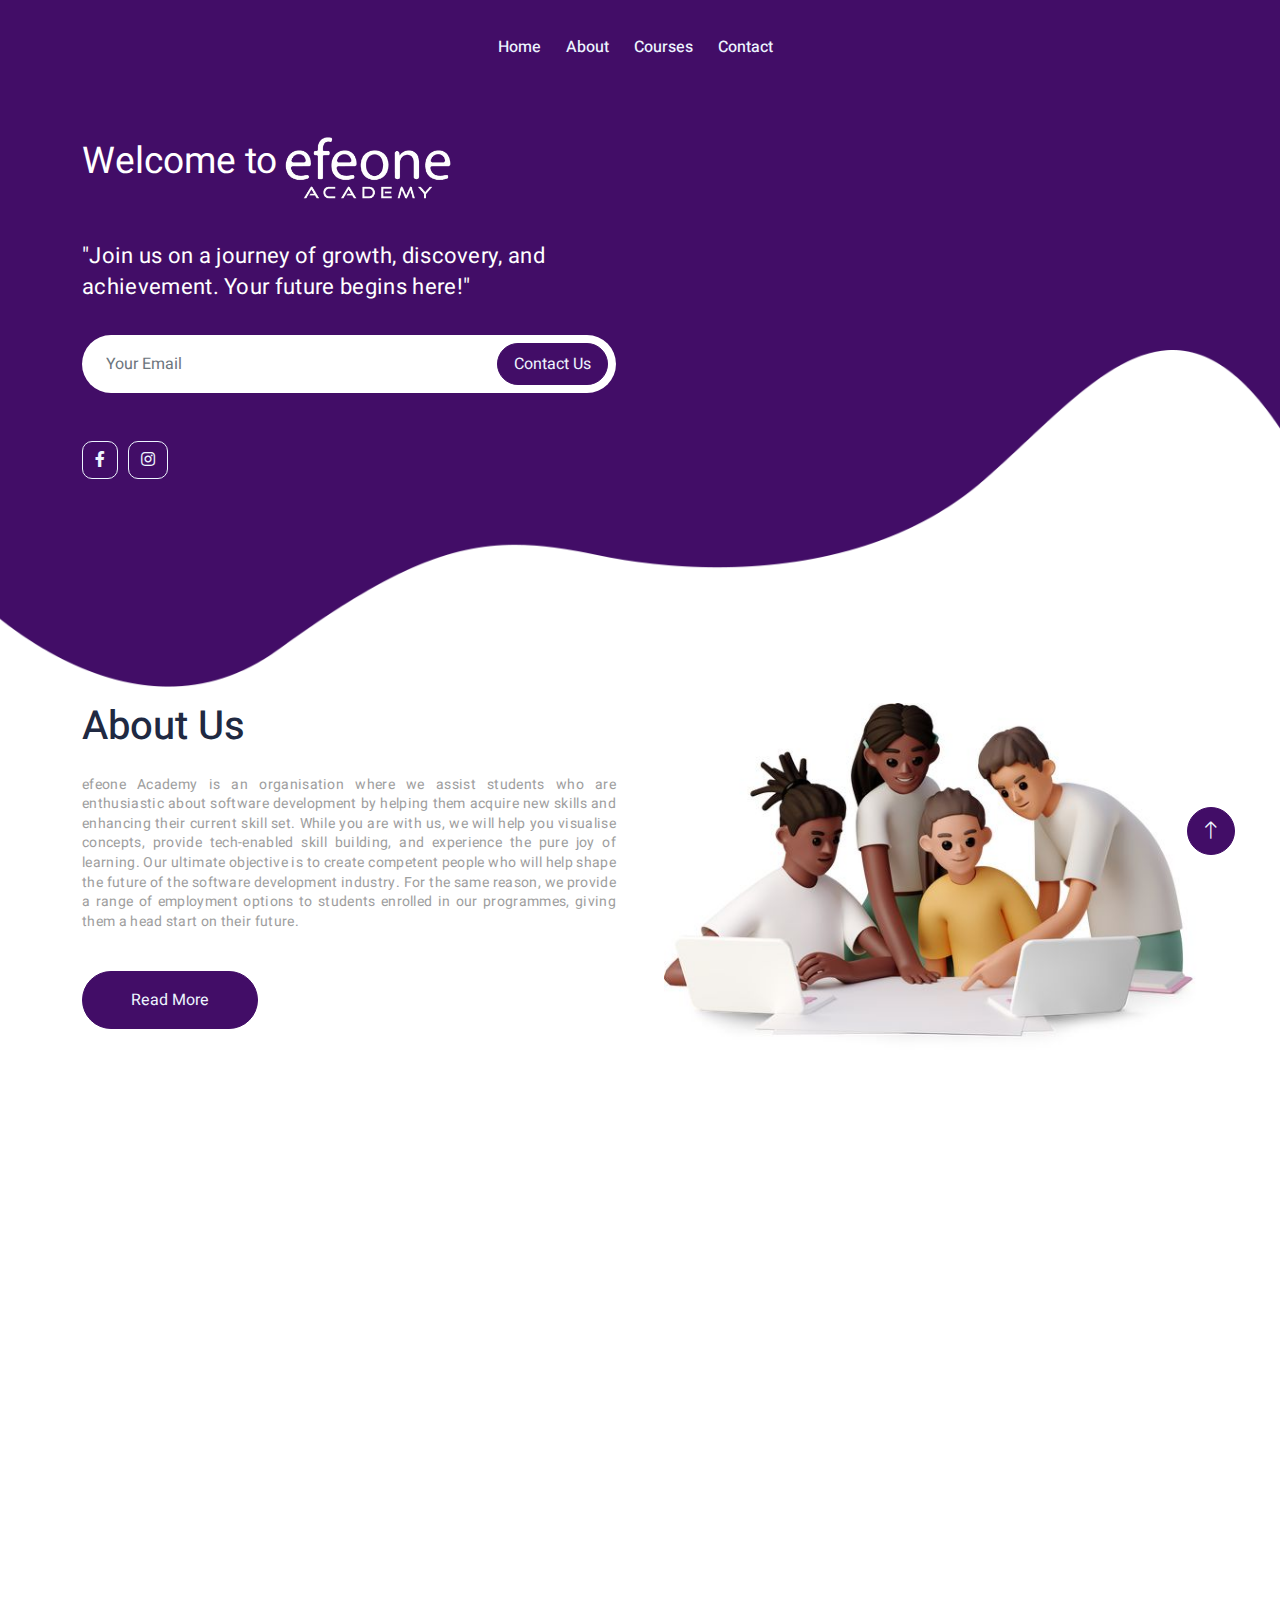
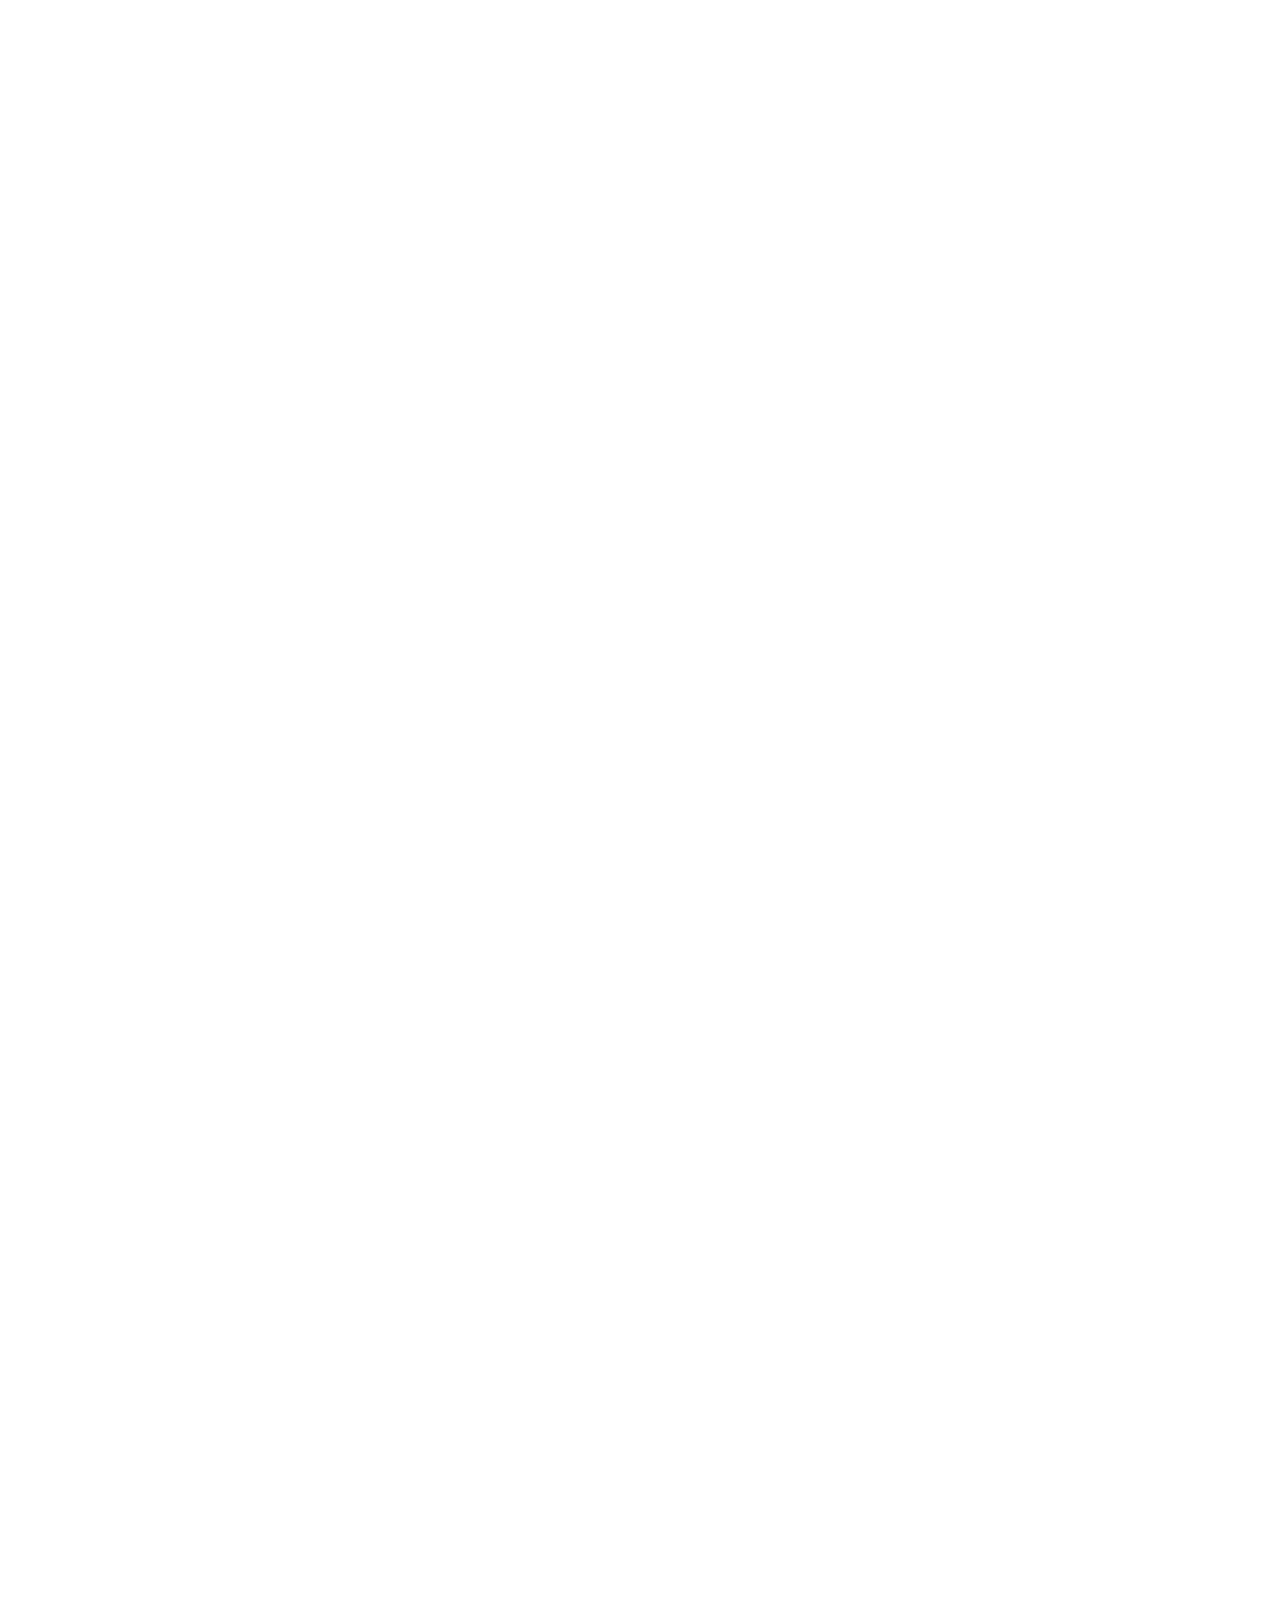
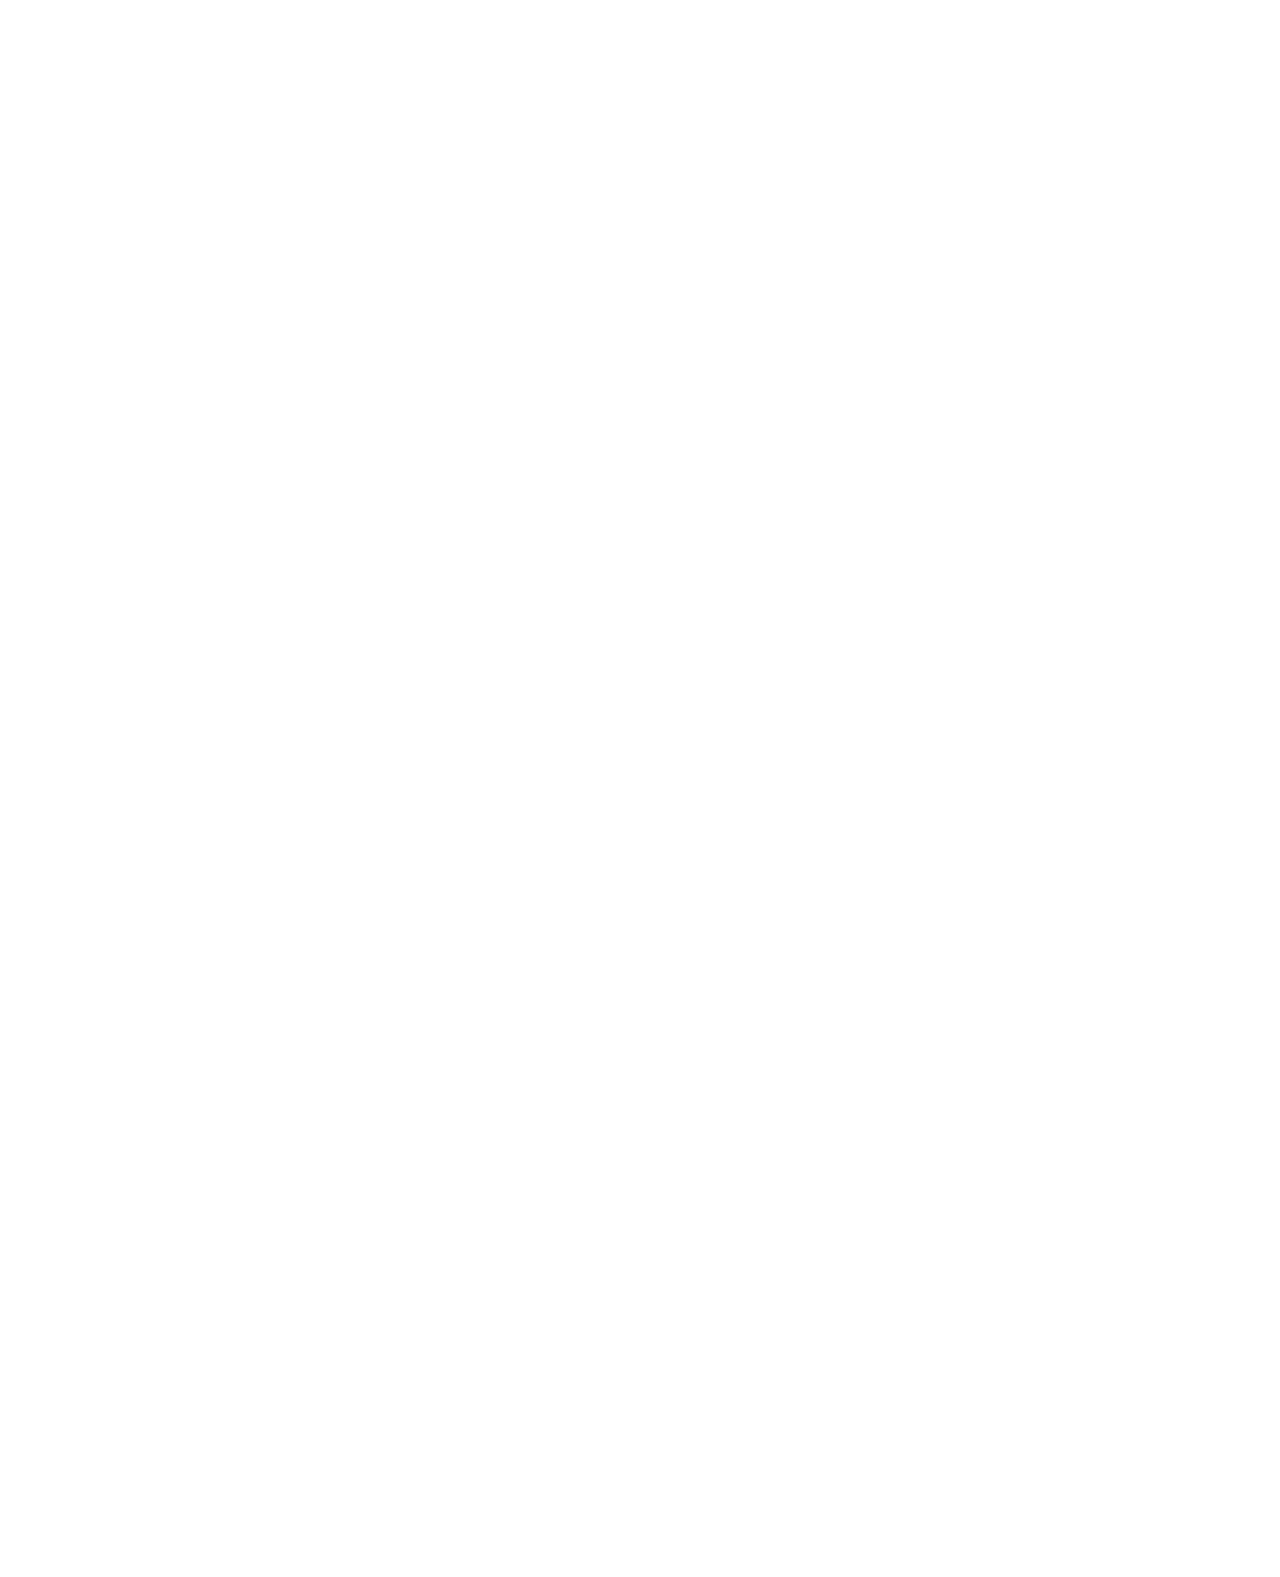
<file: index.html>
<!DOCTYPE html>
<html lang="en">

<head>
    <meta charset="utf-8">
    <title>efeone Academy</title>
    <meta content="width=device-width, initial-scale=1.0" name="viewport">
    <meta content="" name="keywords">
    <meta content="" name="description">

    <!-- Favicon -->
    <link href="img/favicon.ico" rel="icon">

    <!-- Google Web Fonts -->
    <link rel="preconnect" href="https://fonts.googleapis.com">
    <link rel="preconnect" href="https://fonts.gstatic.com" crossorigin>
    <link href="https://fonts.googleapis.com/css2?family=Heebo:wght@400;500;600;700&display=swap" rel="stylesheet"> 

    <!-- Icon Font Stylesheet -->
    <link href="https://cdnjs.cloudflare.com/ajax/libs/font-awesome/5.10.0/css/all.min.css" rel="stylesheet">
    <link href="https://cdn.jsdelivr.net/npm/bootstrap-icons@1.4.1/font/bootstrap-icons.css" rel="stylesheet">

    <!-- Libraries Stylesheet -->
    <link href="lib/animate/animate.min.css" rel="stylesheet">
    <link href="lib/owlcarousel/assets/owl.carousel.min.css" rel="stylesheet">
    <link href="css/bootstrap.min.css" rel="stylesheet">

    <!--  Stylesheet -->
    <link href="css/style.css" rel="stylesheet">
</head>

<body>
    <div class="container-fluid bg-white p-0">
        <!-- Spinner Start -->
        <div id="spinner" class="show bg-white position-fixed translate-middle w-100 vh-100 top-50 start-50 d-flex align-items-center justify-content-center">
            <div class="spinner-grow text-primary" style="width: 3rem; height: 3rem;" role="status">
                <span class="sr-only">Loading...</span>
            </div>
        </div>
        <!-- Spinner End -->


        <!-- Navbar & Hero Start -->
        <div class="container-fluid position-relative p-0" id="home">
            <nav class="navbar navbar-expand-lg navbar-light px-4 px-lg-5 py-3 py-lg-0">
                <a href="" class="navbar-brand p-0">
                    <h1 class="m-0"></h1>
                </a>
                <button class="navbar-toggler rounded-pill" type="button" data-bs-toggle="collapse" data-bs-target="#navbarCollapse">
                    <span class="navbar-toggler-icon"></span>
                </button>
                <div class="collapse navbar-collapse" id="navbarCollapse">
                    <div class="navbar-nav mx-auto py-0">
                        <a href="#home" class="nav-item nav-link active">Home</a>
                        <a href="#aboutus" class="nav-item nav-link">About</a>
                        <a href="#courses" class="nav-item nav-link">Courses</a>
                        <a href="./contactus.html" class="nav-item nav-link">Contact</a>
                    </div>
                </div>
            </nav>

          <div class="container-fluid bg-primary hero-header">
                <div class="container">
                    <div class="row g-5 align-items-center">
                        <div class="col-lg-6 text-center text-lg-start" style="margin-top:-50px">
                            <h1 class="text-white mb-4 animated slideInDown" style="  font-size:37px;  font-weight: inherit;">Welcome to
                                <img src="./img/logo.png" style="height: 218px;
                                height: 96px;
                                width: 197px;
                                margin-left: -17px;
                                margin-top: 11px;" alt=""></h1>
                            <p class="text-white pb-3 animated slideInDown" style="  margin-top: 0px; font-size:22px">"Join us on a journey of growth, discovery, and achievement. Your 
                                future begins here!"</p>
                            <div class="position-relative w-100 mt-3">
                                <input class="form-control border-0 rounded-pill w-100 ps-4 pe-5" type="text" placeholder="Your Email" style="height: 58px;">
                                <a href="contactus.html" class="btn btn-primary rounded-pill py-2 px-3 shadow-none position-absolute top-0 end-0 m-2">Contact Us</a>
                            </div>
                          
                        </div>
                        <div class="d-flex" style="gap:10px">
                            <!-- <a class="btn btn-outline-light btn-social" href=""><i class="fab fa-twitter"></i></a> -->
                            <a class="btn btn-outline-light btn-social" href=""><i class="fab fa-facebook-f"></i></a>
                            <a class="btn btn-outline-light btn-social" href="https://www.instagram.com/efeoneacademy?igsh=MzRlODBiNWFlZA=="><i class="fab fa-instagram"></i></a>
                            <!-- <a class="btn btn-outline-light btn-social" href=""><i class="fab fa-linkedin-in"></i></a> -->
                        </div>
                    </div>
                </div>
            </div>
        </div>
        <!-- Navbar & Hero End -->


        <!-- About Start -->
        <div class="container-fluid py-0" id="aboutus">
            <div class="container">
                <div class="row g-5 flex-column-reverse flex-lg-row">
                    <div class="col-lg-6 wow fadeInUp" data-wow-delay="0.1s">
                        <h1 class="mb-4">About Us</h1>
                        <p class="mb-4" style="text-align: justify;">efeone Academy is an organisation where we assist students who are enthusiastic about software development by helping them acquire new skills and enhancing their current skill set. While you are with us, we will help you visualise concepts, provide tech-enabled skill building, and experience the pure joy of learning. Our ultimate objective is to create competent people who will help shape the future of the software development industry. For the same reason, we provide a range of employment options to students enrolled in our programmes, giving them a head start on their future. </p>
                       
                       
                        <a href="https://efeone.com/" class="btn btn-primary py-sm-3 px-sm-5 rounded-pill mt-3">Read More</a>
                    </div>
                    <div class="col-lg-6" style="text-align: center;">
                        <img class="img-fluid rounded wow zoomIn" data-wow-delay="0.5s" src="img/c41bd4e4387a858d18a9bca54dbd006f.jpg" alt="">
                    </div>
                </div>
            </div>
        </div>
        <!-- About End -->

    <!-- Why efeone Start -->
    <div class="container-xxl py-9"  style="margin-top: 75px;
    margin-bottom: 30px;">
        <div class="container">
            <div class="row g-5 flex-column-reverse flex-lg-row">
                <div class="col-lg-6" style="text-align: center;">
                    <img class="img-fluid rounded wow zoomIn" data-wow-delay="0.5s" src="img/f04c0c3fe4c1d53f1c2273af3ea171c0-removebg-preview.png">
                </div>
                <div class="col-lg-6 wow fadeInUp" data-wow-delay="0.1s">
                    <h1 class="mb-4" style="color:#420D67">Why efeone Academy ?</h1>
                    <p class="mb-4">"We believe in providing a well-rounded learning experience. Our focus goes beyond just the ERPNext course. Understanding all standards is crucial for interviews and job success. With our step-by-step guides and practice questions, you'll gain confidence in your learning journey." </p>
                    <div class="d-flex mb-4">
                        <div class="flex-shrink-0 btn-square rounded-circle bg-primary text-white">
                            <i class="fa fa-star"></i>
                        </div>
                        <div class="ms-4">
                            <h5>Fully hands-on training</h5></div>
                    </div>
                    <div class="d-flex mb-4">
                        <div class="flex-shrink-0 btn-square rounded-circle bg-primary text-white">
                            <i class="fa fa-star"></i>
                        </div>
                        <div class="ms-4">
                            <h5> Mentors-[Real-time Engineers]
                               </h5></div>
                    </div>
                    <div class="d-flex mb-4">
                        <div class="flex-shrink-0 btn-square rounded-circle bg-primary text-white">
                            <i class="fa fa-star"></i>
                        </div>
                        <div class="ms-4">
                            <h5>Job Assistance & placement support</h5></div>
                    </div>
                    <div class="d-flex mb-4">
                        <div class="flex-shrink-0 btn-square rounded-circle bg-primary text-white">
                            <i class="fa fa-star"></i>
                        </div>
                        <div class="ms-4">
                            <h5> Interview preparation</h5></div>
                    </div>
                    <div class="d-flex mb-4">
                        <div class="flex-shrink-0 btn-square rounded-circle bg-primary text-white">
                            <i class="fa fa-star"></i>
                        </div>
                        <div class="ms-4">
                            <h5> Flexible Schedule & Mentor Support</h5></div>
                    </div></div>
                
            </div>
        </div>
    </div>
    <!-- Why efeone End -->

     <!-- Join section start -->
     <div class="container-fluid bg-primary my-6 py-6 wow fadeInUp" data-wow-delay="0.1s">
        <div class="container">
            <div class="row g-0" style="font-size: 27px;
            color: aliceblue;
            text-align: center;">
               "Start your learning journey at efeone Academy today! Explore a range of expert-taught courses and kickstart your path to success now!"
               <a href="" class="btn btn-primary py-sm-3 px-sm-5 rounded-pill mt-3" style="background: aliceblue;
               color: black;
               width: auto;
               margin-left: auto;
               margin-right: auto;">Join Now</a>
            </div>
        </div>
    </div>
    <!-- Join section End -->

        <!-- Courses Start -->
        <div class="container-xxl py-6" id="courses">
            <div class="container">
                <div class="mx-auto text-center wow fadeInUp" data-wow-delay="0.1s" style="max-width: 600px;">
                    <h1 class="mb-3" style="color:#420D67">Courses</h1>
                </div>
                <div class="row g-4" style="margin: 5%">
                    <div class="col-lg-6 col-md-6 wow fadeInUp" data-wow-delay="0.1s">
                        <div class="price-item rounded overflow-hidden" style="text-align: center;">
                            <div class="bg-primary p-4">
                                <img src="./img/python-xxl.png" alt="" style="  width: 13%;">
                                <h4 class="text-white mt-2">Python Development</h4>
                                
                            </div>
                            <div class="p-4">
                                <div class="d-flex justify-content-between mb-3" style="text-align: justify;"><span>Immerse yourself in the world of Python development with our 
                                    specialized course in Calicut, Kerala. Explore the intricacies of Python programming, from basic syntax to 
                                    advanced application development. This course is designed for individuals at all levels, providing a solid 
                                    foundation and advanced insights to sharpen your Python development skills.

                                </span></div>
                                <p><span><i class="fa fa-calendar" ></i>&nbsp;&nbsp;6 Months</span>&nbsp;&nbsp; |&nbsp;&nbsp; <span><i class="fa fa-book"></i>&nbsp;&nbsp; 7 Modules</span></p>

                                <a href="./pydvp.html" class="btn btn-primary rounded-pill py-2 px-4 mt-3">View Details</a>
                            </div>
                        </div>
                    </div>
                    <div class="col-lg- col-md-6 wow fadeInUp" data-wow-delay="0.3s">
                        <div class="price-item rounded overflow-hidden"  style="text-align: center;">
                            <div class="bg-primary p-4">
                                <img src="./img/coding(1).png" alt="" style="  width: 13%;">

                                <h4 class="text-white mt-2">Web Development</h4>
                                
                            </div>
                            
                            <div class="p-4">
                                <div class="d-flex justify-content-between mb-3" style="text-align: justify;"><span>Embark on a transformative journey in web development through our 
                                    specialized course in Calicut, Kerala. From fundamental concepts to advanced techniques, master the skills and 
                                    technologies essential for creating dynamic and responsive websites. Whether you're a beginner or an experienced 
                                    developer, this course provides comprehensive training to elevate your proficiency in web development.</span></div>
                                    <p><span><i class="fa fa-calendar" ></i>&nbsp;&nbsp;6 Months</span>&nbsp;&nbsp; |&nbsp;&nbsp; <span><i class="fa fa-book"></i>&nbsp;&nbsp; 7 Modules</span></p>

                                <a href="./web.html" class="btn btn-primary rounded-pill py-2 px-4 mt-3">View Details</a>
                            </div>

                        </div>
                    </div>
                </div>
            </div>
        </div>
        <!-- Courses End -->

        <!-- Training methodology Start -->
        <div class="container-fluid py-6">
            <div class="container">
                <div class="row g-5">
                    <div class="col-lg-6 wow fadeInUp" data-wow-delay="0.1s" style="text-align: center;">
                        <img class="img-fluid rounded" id="group_img" src="img/3d4630d017b344eed3b5ad1036806d3d.jpg" alt="">
                    </div>
                    <div class="col-lg-6 wow fadeInUp" data-wow-delay="0.5s">
                        <h1 class="mb-4" style="color:#420D67">Training Methodology?</h1>
                        <ul class="process mb-0">
                            <li>
                                <span><i class="fa fa-check"></i></span>
                                <div>
                                    <h5>Hands-On Learning Approach</h5>
                                    <p>Immerse yourself in a hands-on learning experience that transcends theoretical knowledge. Our courses emphasize practical application, allowing you to gain valuable skills through real-world projects and simulations</p>
                                </div>
                            </li>
                            <li>
                                <span><i class="fa fa-check"></i></span>
                                <div>
                                    <h5>Expert Faculty and Industry Leaders</h5>
                                    <p>Learn from the best! Our courses are crafted and delivered by industry experts and seasoned professionals. Benefit from their wealth of experience, practical insights, and a curriculum that reflects the latest industry trends.
                                    </p>
                                </div>
                            </li>
                            <li>
                                <span><i class="fa fa-check"></i></span>
                                <div>
                                    <h5>Live Projects for Real-World Experience</h5>
                                    <p>Experience the thrill of tackling real-world challenges through live projects integrated into our curriculum. Apply your learning to authentic scenarios, honing your problem-solving abilities and ensuring you are job-ready upon completion.</p>
                                </div>
                            </li>
                            <li>
                                <span><i class="fa fa-check"></i></span>
                                <div>
                                    <h5>Certified Training Programs</h5>
                                    <p>Earn a recognized certification upon completion of our programs. Our courses are aligned with industry standards, providing you with a valuable credential that validates your expertise and enhances your marketability.</p>
                                </div>
                            </li>
                            <li>
                                <span><i class="fa fa-check"></i></span>
                                <div>
                                    <h5>Placement Assistance</h5>
                                    <p>Transition smoothly from learning to the workforce with our dedicated placement assistance. Gain access to job opportunities, polish your job-seeking skills, and enter the professional world with confidence.</p>
                                </div>
                            </li>
                        </ul>
                    </div>
                </div>
            </div>
        </div>
        <!-- Training methodology End -->

        <!-- vission,mission,obj start -->
        <section class="py-60">
            <div class="container">
              <div class="row" style="gap: 50px;">
                <div class="col-xl-3 col-sm-6 wow fadeInUp animated" data-wow-delay="200ms" style="visibility: visible; animation-delay: 200ms; animation-name: fadeInUp;">
                  <div class="feature__card mb-24 mb-xl-0" >
                    <div class="feature__icon">
                       <i style="font-size:24px;color:#420D67" class="fa">&#xf00c;</i>
                    </div>
                    <div class="feature__content">
                      <h5 class="mb-8">Mission</h5>
                      <p  style="text-align: justify;">
                        "Produce software developers who can visualise
                        problems and their solutions, communicate effectively, manage projects, and create excellent
                        solutions all while enjoying the process."</p>
                      <img src="./img/feture-bg-shape.png" alt="" class="feature-bg-shape">
                    </div>
                  </div>
                </div>
                <div class="col-xl-3 col-sm-6 wow fadeInUp animated" data-wow-delay="400ms" style="visibility: visible; animation-delay: 400ms; animation-name: fadeInUp;">
                  <div class="feature__card mb-24 mb-xl-0" >
                    <div class="feature__icon">
                        <i style="font-size:24px;color:#420D67" class="fa">&#xf00c;</i>
                    </div>
                    <div class="feature__content">
                      <h5 class="mb-8"> Vission</h5>
                      <p  style="text-align: justify;">"To establish ourselves as one of the most esteemed finishing school 
                        providers with the best curriculum possible to produce excellent software developers."</p>
                      <img src="./img/feture-bg-shape.png" alt="" class="feature-bg-shape">
                    </div>
                  </div>
                </div>
                <div class="col-xl-3 col-sm-6 wow fadeInUp animated" data-wow-delay="600ms" style="visibility: visible; animation-delay: 600ms; animation-name: fadeInUp;">
                  <div class="feature__card mb-24 mb-sm-0" >
                    <div class="feature__icon">
                        <i style="font-size:24px;color:#420D67" class="fa">&#xf00c;</i>
                    </div>
                    <div class="feature__content">
                      <h5 class="mb-8">Objectives</h5>
                      <p style="text-align: justify;">"To create software developers capable of using
                        information technology to solve today's real-world problems by instilling in them the value of
                        domain
                        knowledge, problem-solving, visualising problems and solutions, and communication."</p>
                      <img src="./img/feture-bg-shape.png" alt="" class="feature-bg-shape">
                    </div>
                  </div>
                </div>
              </div>
            </div>
          </section>

          <!-- vission,mission,obj end -->

       

        <!-- Footer Start -->

        <div class="container-fluid py-6" id="faq">
            <div class="container">
                <div class="row g-2">
                    <div class="col-lg-3 wow fadeInUp" data-wow-delay="0.1s" id="faq_img" style="  text-align: center;margin-top: -96px;
                    margin-bottom: -60px; width:214px;  margin-left: 10%;" >
                        <img class="img-fluid rounded-center" src="img/question-mark-frequently-asked-questions-faq-3d-illustration_118019-7622.avif" alt="">
                        <img class="img-fluid rounded" src="img/ad76291a3b7e00f1bd6accbc416fa3b1.jpg" alt="" style="  width: 80%;">

                    </div>
                    <div class="col-lg-7 wow fadeInUp" data-wow-delay="0.5s">
                        <h3 class="faq-title">FAQ's</h3>

                        <div class="acc-container" style="text-align: justify;">

                            <button class="acc-btn">What is the difference between Frappe Cloud and ERPNext?</button>
                            <div class="acc-content">
                            <p>
                                ERPNext is a fully open source ERP software. You pay absolutely zero for running and managing it by yourself.Frappe Cloud provides hosting services to all ERPNext sites. For minimal plans based on data storage and server consumption, Frappe Cloud charges and supports you with hosting services . ERPNext subscription comes into play, if you need value added services such as bug fixing on priority, consultation services, customization support, Devops support for migration & upgrades.
                            </p>
                            </div>

                            <button class="acc-btn">
                                What is open source ERP system? 
                            </button>
                            <div class="acc-content">
                            <p>
                                A program is “free software” if the program’s users have the four essential freedoms: 1.The freedom to run the program as you wish, for any purpose.<br> 2.The freedom to study how the program works, and change it so it does your computing as you wish. Access to the source code is a precondition for this. 
                                <br>3.The freedom to redistribute copies so you can help your neighbor.<br> 4.The freedom to distribute copies of your modified versions to others. By doing this you can give the whole community a chance to benefit from your changes. Access to the source code is a precondition for this.
                            </p>
                            </div>

                            <button class="acc-btn">
                                What is the requirement for successful completion of a course?
                            </button>
                            <div class="acc-content">
                            <p>
                                The learner is evaluated based on four criteria, namely: participation in chat sessions; participation in discussion forums; assignments and a test. A learner has to score a minimum of 60% to pass.
                            </p>
                            </div>

                            <button class="acc-btn">
                                Do I get a certificate after completing the course? 
                            </button>
                            <div class="acc-content">
                            <p>
                                Upon successful completion of the course, students will be issued a certificate jointly signed by the delivering institution and depending on the organizers of the course. Please ensure that you read the training outline for each course so that you are well informed.
                            </p>
                            </div>
                        </div>
                    </div>
                </div>
            </div>
        </div>
      
         <!-- Footer Start -->
         <div class="container-fluid bg-dark text-body footer wow fadeIn" data-wow-delay="0.1s">
            <div class="container py-5 px-lg-5">
                <div class="row g-5">
                    <div class="col-md-7 col-lg-7~">
                        <p class="section-title text-white h5 mb-4">Address<span></span></p>
                        <p><i class="fa fa-map-marker-alt me-3"></i>No. 3/403 C, Carino INC, <br>&nbsp;&nbsp;&nbsp;&nbsp;&nbsp;&nbsp; Poolidikkunnu Eranhikkal,<br>&nbsp;&nbsp;&nbsp;&nbsp;&nbsp;&nbsp; Kozhikode - 673303 Kerala, India</p>
                        <p><i class="fa fa-phone-alt me-3"></i>9400091868<br>
                            &nbsp;&nbsp;&nbsp;&nbsp;&nbsp;&nbsp;&nbsp; 8086833868</p>
                        <p><i class="fa fa-envelope me-3"></i>info@efeone.comm</p>

                    </div>
                   
                    <div class="col-md-6 col-lg-4">
                        <p class="section-title text-white h5 mb-4"><img src="./img/logo.png" alt="" style="height: 80px;"><span></span></p>
                       <div class="position-relative w-100 mt-3">
                            <input class="form-control border-0 rounded-pill w-100 ps-4 pe-5" type="text" placeholder="Your Email" style="height: 48px;">
                            <button type="button" class="btn shadow-none position-absolute top-0 end-0 mt-1 me-2">
                                <i class="fa fa-paper-plane text-primary fs-4"></i></button>
                        </div>
                        <div class="d-flex" style="gap:10px;margin-top:15px">
                            <!-- <a class="btn btn-outline-light btn-social" href=""><i class="fab fa-twitter"></i></a> -->
                            <a class="btn btn-outline-light btn-social" href=""><i class="fab fa-facebook-f"></i></a>
                            <a class="btn btn-outline-light btn-social" href="https://www.instagram.com/efeoneacademy?igsh=MzRlODBiNWFlZA=="><i class="fab fa-instagram"></i></a>
                            <!-- <a class="btn btn-outline-light btn-social" href=""><i class="fab fa-linkedin-in"></i></a> -->
                        </div>
                    </div>
                    
                </div>
            </div>
            
        </div>
        <!-- Footer End -->

        <div class="container-fluid bg-dark text-body footer wow fadeIn" data-wow-delay="0.1s">
            <div class="container px-lg-5">
                <div class="copyright">
                    <div class="row">
                        <div class="col-md-6 text-center text-md-start mb-3 mb-md-0">
                                © Copyright efeone. All Rights Reserved
                                </a>
                        </div>
                        <div class="col-md-6 text-center text-md-end">
                            <div class="footer-menu">
                                <a href="./index.html">Home</a>
                                <a href="#aboutus">About</a>
                                <a href="#courses">Courses</a>
                                <a href="#faq">FQAs</a>
                            </div>
                        </div>
                    </div>
                </div>
            </div>
        </div>

        <!-- Back to Top -->
        <a href="#" class="btn btn-lg btn-primary btn-lg-square back-to-top"><i class="bi bi-arrow-up"></i></a>
    </div>

    <!-- JavaScript Libraries -->
    <script src="https://code.jquery.com/jquery-3.4.1.min.js"></script>
    <script src="https://cdn.jsdelivr.net/npm/bootstrap@5.0.0/dist/js/bootstrap.bundle.min.js"></script>
    <script src="lib/wow/wow.min.js"></script>
    <script src="lib/easing/easing.min.js"></script>
    <script src="lib/waypoints/waypoints.min.js"></script>
    <script src="lib/counterup/counterup.min.js"></script>
    <script src="lib/owlcarousel/owl.carousel.min.js"></script>

    <!--  Javascript -->
    <script src="js/main.js"></script>
</body>

</html>
</file>
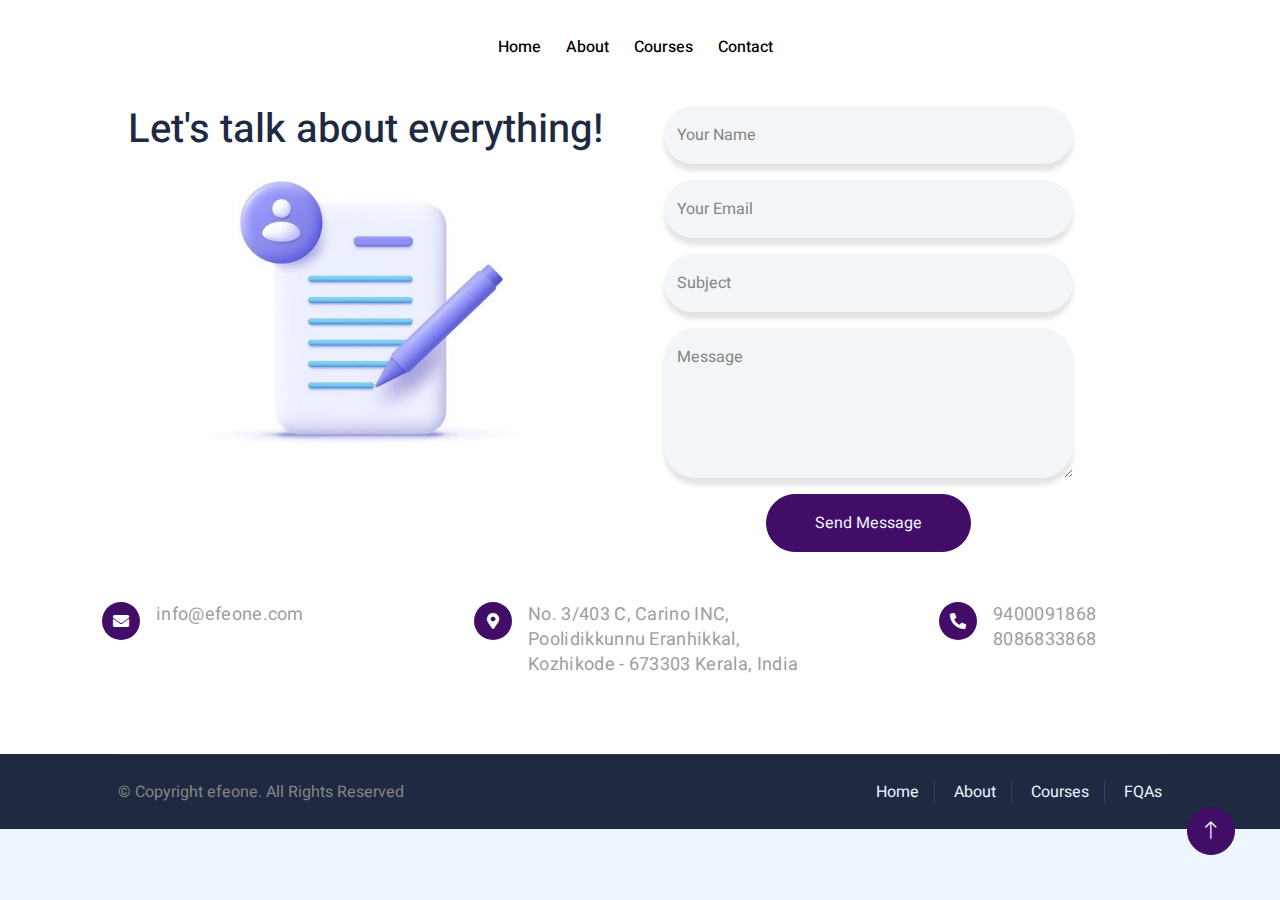
<file: contactus.html>
<!DOCTYPE html>
<html lang="en">

<head>
    <meta charset="utf-8">
    <title>efeone Academy</title>
    <meta content="width=device-width, initial-scale=1.0" name="viewport">
    <meta content="" name="keywords">
    <meta content="" name="description">

    <!-- Favicon -->
    <link href="img/favicon.ico" rel="icon">

    <!-- Google Web Fonts -->
    <link rel="preconnect" href="https://fonts.googleapis.com">
    <link rel="preconnect" href="https://fonts.gstatic.com" crossorigin>
    <link href="https://fonts.googleapis.com/css2?family=Heebo:wght@400;500;600;700&display=swap" rel="stylesheet"> 

    <!-- Icon Font Stylesheet -->
    <link href="https://cdnjs.cloudflare.com/ajax/libs/font-awesome/5.10.0/css/all.min.css" rel="stylesheet">
    <link href="https://cdn.jsdelivr.net/npm/bootstrap-icons@1.4.1/font/bootstrap-icons.css" rel="stylesheet">

    <!-- Libraries Stylesheet -->
    <link href="lib/animate/animate.min.css" rel="stylesheet">
    <link href="lib/owlcarousel/assets/owl.carousel.min.css" rel="stylesheet">
    <link href="css/bootstrap.min.css" rel="stylesheet">

    <!-- Stylesheet -->
    <link href="css/style.css" rel="stylesheet">
</head>

<body>
    <div class="container-fluid bg-white p-0">
        <!-- Spinner Start -->
        <div id="spinner" class="show bg-white position-fixed translate-middle w-100 vh-100 top-50 start-50 d-flex align-items-center justify-content-center">
            <div class="spinner-grow text-primary" style="width: 3rem; height: 3rem;" role="status">
                <span class="sr-only">Loading...</span>
            </div>
        </div>
        <!-- Spinner End -->


        <!-- Navbar & Hero Start -->
        <div class="container-fluid position-relative p-0" id="home">
            <nav class="navbar navbar-expand-lg navbar-light px-4 px-lg-5 py-3 py-lg-0">
                <a href="" class="navbar-brand p-0">
                    <h1 class="m-0"></h1>
                </a>
                <button class="navbar-toggler rounded-pill" type="button" data-bs-toggle="collapse" data-bs-target="#navbarCollapse">
                    <span class="navbar-toggler-icon"></span>
                </button>
                <div class="collapse navbar-collapse" id="navbarCollapse">
                    <div class="navbar-nav mx-auto py-0">
                        <a href="./index.html" class="nav-item nav-link active" style="color: black;">Home</a>
                        <a href="index.html#aboutus" class="nav-item nav-link" style="color: black;">About</a>
                        <a href="./index.html#courses" class="nav-item nav-link" style="color: black;">Courses</a>
                        <a href="./contactus.html" class="nav-item nav-link"  style="color: black;">Contact</a>
                    </div>
                </div>
            </nav>

        </div>
        <!-- Navbar & Hero End -->

        

        <!-- Contact Start -->
        <div class="container-fluid py-5" id="contact">
            <div class="container" style="
            border-radius:20px;  padding-bottom: 0px;">
                <div class="row g-5" style="margin: 10px;  text-align: center;">
                    <div class="col-lg-6 wow fadeInUp" data-wow-delay="0.1s">
                        <h1 class="mb-3">Let's talk about everything!</h1>
                        <img src="./img/74af3c317f674700956e06a12e7d7fe8.jpg" alt="contact_img" style="width: 65%;">
                    </div>

                    <div class="col-lg-5 wow fadeInUp" data-wow-delay="0.5s">
                        <form>
                            <div class="row g-3">
                                <div class="col-md-12">
                                    <div class="form-floating">
                                        <input type="text" class="form-control" id="name" placeholder="Your Name">
                                        <label for="name">Your Name</label>
                                    </div>
                                </div>
                                <div class="col-md-">
                                    <div class="form-floating">
                                        <input type="email" class="form-control" id="email" placeholder="Your Email">
                                        <label for="email">Your Email</label>
                                    </div>
                                </div>
                                <div class="col-12">
                                    <div class="form-floating">
                                        <input type="text" class="form-control" id="subject" placeholder="Subject">
                                        <label for="subject">Subject</label>
                                    </div>
                                </div>
                                <div class="col-12">
                                    <div class="form-floating">
                                        <textarea class="form-control" placeholder="Leave a message here" id="message" style="height: 150px"></textarea>
                                        <label for="message">Message</label>
                                    </div>
                                </div>
                                <div class="col-12">                          
                                    <button class="btn btn-primary rounded-pill py-3 px-5" type="submit">Send Message</button>
                                </div>
                            </div>
                        </form>
                    </div>
                </div>
                <div class="col-xl-12" style="display: flex; margin:20px;margin-top:50px;mar">
                    <div class="d-flex col-sm-4">
                        <div class="flex-shrink-0 btn-square rounded-circle bg-primary text-white" >
                            <i class="fa fa-envelope"></i>
                        </div>
                        <div class="ms-3">
                            <p class="mb-2" style="font-size: 18px;">info@efeone.com</p>
                            <!-- <h5 class="mb-0">info@example.com</h5> -->
                        </div>
                    </div>
                    <div class="d-flex col-sm-5">
                        <div class="flex-shrink-0 btn-square rounded-circle bg-primary text-white">
                            <i class="fa fa-map-marker-alt"></i>
                        </div>
                        <div class="ms-3">
                                <p class="mb-2" style="font-size: 18px;">No. 3/403 C, Carino INC,<br> Poolidikkunnu Eranhikkal,<br> Kozhikode - 673303 Kerala, India </p>

                            <!-- <h5 class="mb-0">+012 345 6789</h5> -->
                        </div>
                    </div>
                    
                    <div class="d-flex col-sm-3">
                        <div class="flex-shrink-0 btn-square rounded-circle bg-primary text-white">
                            <i class="fa fa-phone-alt"></i>
                        </div>
                        <div class="ms-3">
                            <p class="mb-2" style="font-size: 18px;">9400091868<br>
                                8086833868</p><!-- <h5 class="mb-0">123 Street, New York, USA</h5> -->
                        </div>
                    </div>
                </div>
            </div>
        </div>
        <!-- Contact End -->
        

        <!-- Footer Start -->
        <div class="container-fluid bg-dark text-body footer wow fadeIn" data-wow-delay="0.1s">
            <div class="container px-lg-5">
                <div class="copyright">
                    <div class="row">
                        <div class="col-md-6 text-center text-md-start mb-3 mb-md-0">
                                © Copyright efeone. All Rights Reserved
                                </a>
                        </div>
                        <div class="col-md-6 text-center text-md-end">
                            <div class="footer-menu">
                                <a href="./index.html#home">Home</a>
                                <a href="./index.html#aboutus">About</a>
                                <a href="./index.html#courses">Courses</a>
                                <a href="./index.html#faq">FQAs</a>
                            </div>
                        </div>
                    </div>
                </div>
            </div>
        </div>
        <!-- Footer End -->
        
        <!-- Back to Top -->
        <a href="#" class="btn btn-lg btn-primary btn-lg-square back-to-top"><i class="bi bi-arrow-up"></i></a>
    </div>

    <!-- JavaScript Libraries -->
    <script src="https://code.jquery.com/jquery-3.4.1.min.js"></script>
    <script src="https://cdn.jsdelivr.net/npm/bootstrap@5.0.0/dist/js/bootstrap.bundle.min.js"></script>
    <script src="lib/wow/wow.min.js"></script>
    <script src="lib/easing/easing.min.js"></script>
    <script src="lib/waypoints/waypoints.min.js"></script>
    <script src="lib/counterup/counterup.min.js"></script>
    <script src="lib/owlcarousel/owl.carousel.min.js"></script>

    <!--  Javascript -->
    <script src="js/main.js"></script>
</body>

</html>
</file>
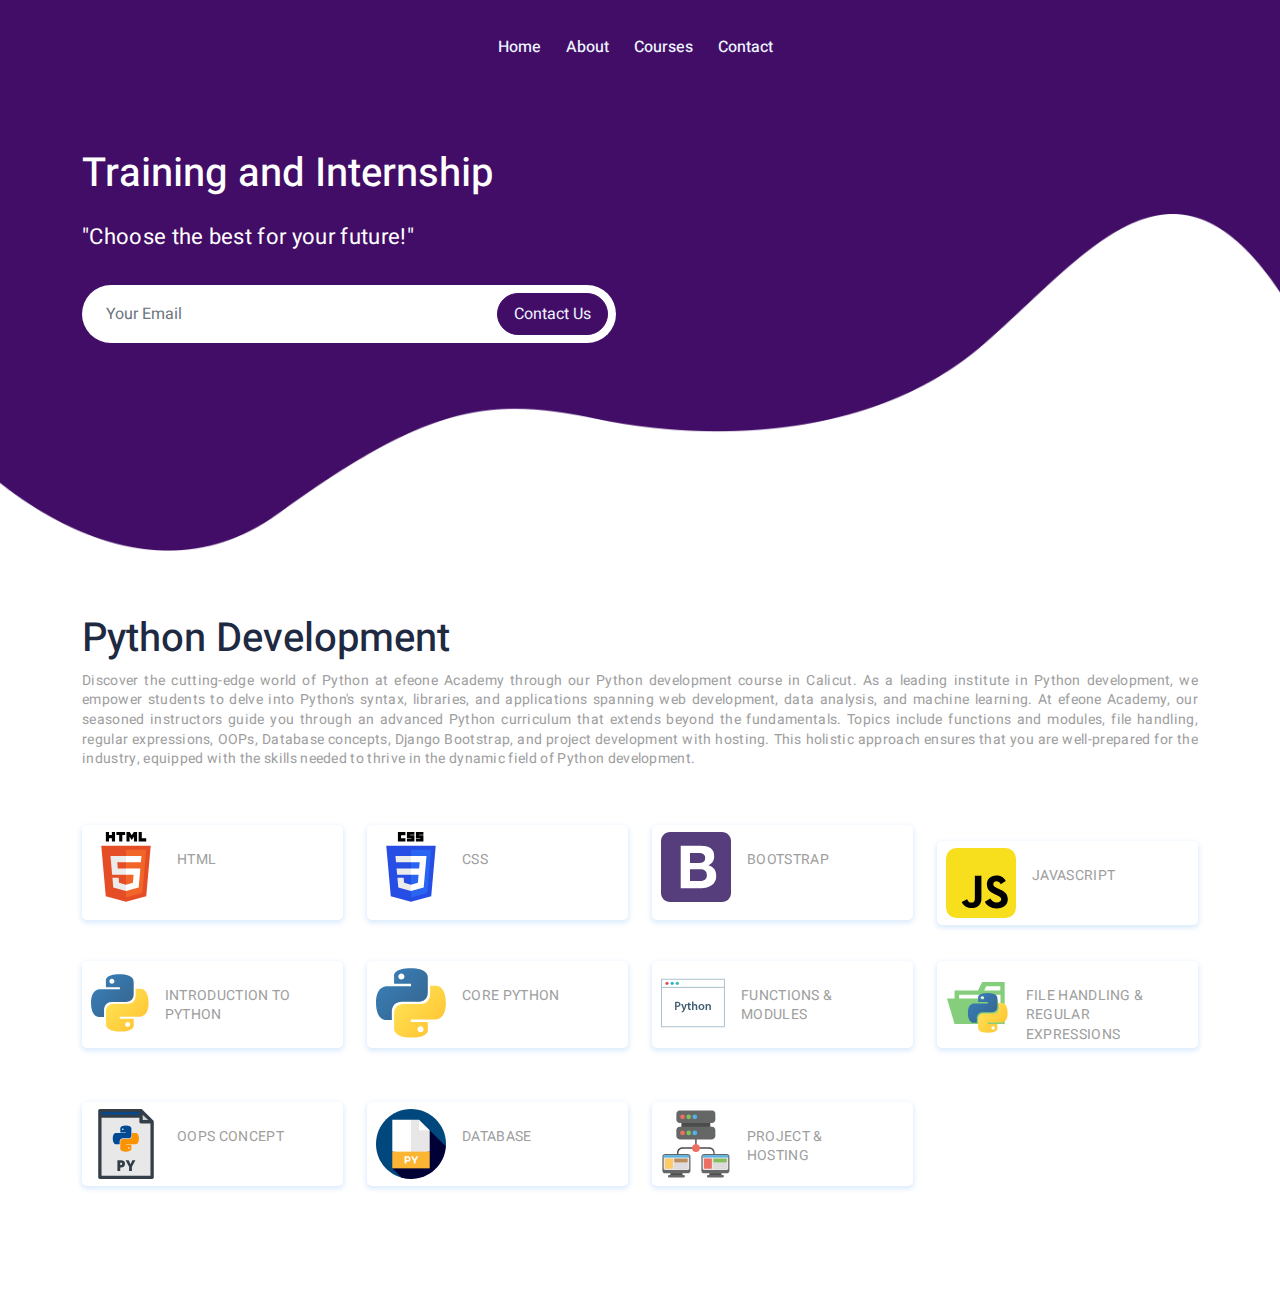
<file: pydvp.html>
<!DOCTYPE html>
<html lang="en">

<head>
    <meta charset="utf-8">
    <title>efeone Academy</title>
    <meta content="width=device-width, initial-scale=1.0" name="viewport">
    <meta content="" name="keywords">
    <meta content="" name="description">

    <!-- Favicon -->
    <link href="img/favicon.ico" rel="icon">

    <!-- Google Web Fonts -->
    <link rel="preconnect" href="https://fonts.googleapis.com">
    <link rel="preconnect" href="https://fonts.gstatic.com" crossorigin>
    <link href="https://fonts.googleapis.com/css2?family=Heebo:wght@400;500;600;700&display=swap" rel="stylesheet"> 

    <!-- Icon Font Stylesheet -->
    <link href="https://cdnjs.cloudflare.com/ajax/libs/font-awesome/5.10.0/css/all.min.css" rel="stylesheet">
    <link href="https://cdn.jsdelivr.net/npm/bootstrap-icons@1.4.1/font/bootstrap-icons.css" rel="stylesheet">

    <!-- Libraries Stylesheet -->
    <link href="lib/animate/animate.min.css" rel="stylesheet">
    <link href="lib/owlcarousel/assets/owl.carousel.min.css" rel="stylesheet">
    <link href="css/bootstrap.min.css" rel="stylesheet">

    <!--  Stylesheet -->
    <link href="css/style.css" rel="stylesheet">
</head>

<body>
    <div class="container-fluid bg-white p-0">
        <!-- Spinner Start -->
        <div id="spinner" class="show bg-white position-fixed translate-middle w-100 vh-100 top-50 start-50 d-flex align-items-center justify-content-center">
            <div class="spinner-grow text-primary" style="width: 3rem; height: 3rem;" role="status">
                <span class="sr-only">Loading...</span>
            </div>
        </div>
        <!-- Spinner End -->


       <!-- Navbar & Hero Start -->
       <div class="container-fluid position-relative p-0" id="home">
        <nav class="navbar navbar-expand-lg navbar-light px-4 px-lg-5 py-3 py-lg-0">
            <a href="" class="navbar-brand p-0">
                <h1 class="m-0"></h1>
            </a>
            <button class="navbar-toggler rounded-pill" type="button" data-bs-toggle="collapse" data-bs-target="#navbarCollapse">
                <span class="navbar-toggler-icon"></span>
            </button>
            <div class="collapse navbar-collapse" id="navbarCollapse">
                <div class="navbar-nav mx-auto py-0">
                    <a href="./index.html" class="nav-item nav-link active">Home</a>
                    <a href="index.html#aboutus" class="nav-item nav-link">About</a>
                    <a href="./index.html#courses" class="nav-item nav-link">Courses</a>
                    <a href="./contactus.html" class="nav-item nav-link">Contact</a>
                </div>
            </div>
        </nav>

      <div class="container-fluid bg-primary hero-header">
            <div class="container">
                <div class="row g-5 align-items-center">
                    <div class="col-lg-6 text-center text-lg-start" style="margin-top:-10px">
                        <h1 class="text-white mb-4 animated slideInDown">Training and Internship</h1>
                        <p class="text-white pb-3 animated slideInDown" style=" font-size:22px">
                            "Choose the best for your future!"</p>
                        <div class="position-relative w-100 mt-3">
                            <input class="form-control border-0 rounded-pill w-100 ps-4 pe-5" type="text" placeholder="Your Email" style="height: 58px;">
                            <a href="contactus.html" class="btn btn-primary rounded-pill py-2 px-3 shadow-none position-absolute top-0 end-0 m-2">Contact Us</a>
                        </div>
                      
                    </div>
                   
                </div>
            </div>
        </div>
    </div>
    <!-- Navbar & Hero End -->

      <section id="about">
        <div class="container">
            <div class="row">
                <div class="col-lg-12 col-md-12 mt-5">
                    <div class="intro">
                        
                        <h1>Python Development</h1>

                    </div>
                    <p style="text-align: justify;">
                        Discover the cutting-edge world of Python at efeone Academy through our Python development course in Calicut. As a leading institute in Python development, we empower students to delve into Python's syntax, libraries, and applications spanning web development, data analysis, and machine learning.

                        At efeone Academy, our seasoned instructors guide you through an advanced Python curriculum that extends beyond the fundamentals. Topics include functions and modules, file handling, regular expressions, OOPs, Database concepts, Django Bootstrap, and project development with hosting. This holistic approach ensures that you are well-prepared for the industry, equipped with the skills needed to thrive in the dynamic field of Python development.                     <br>
                    </p>
                </div>
            </div>
        </div>
    </section>
    <section class="courses">
        <div class="container">
            <div class="row">
                
                <div class="col-md-3">
                    <div class="web-box"> 
                        <svg width="70" height="70" viewBox="-52.5 0 361 361" version="1.1" xmlns="http://www.w3.org/2000/svg" xmlns:xlink="http://www.w3.org/1999/xlink" preserveAspectRatio="xMidYMid" fill="#000000"><g id="SVGRepo_bgCarrier" stroke-width="0"></g><g id="SVGRepo_tracerCarrier" stroke-linecap="round" stroke-linejoin="round"></g><g id="SVGRepo_iconCarrier"> <g> <path d="M255.554813,70.7657143 L232.31367,331.125451 L127.843868,360.087912 L23.6617143,331.166242 L0.445186813,70.7657143 L255.554813,70.7657143 L255.554813,70.7657143 Z" fill="#E44D26"> </path> <path d="M128,337.950242 L212.416703,314.546637 L232.277802,92.0573187 L128,92.0573187 L128,337.950242 L128,337.950242 Z" fill="#F16529"> </path> <path d="M82.8202198,155.932132 L128,155.932132 L128,123.994725 L47.917011,123.994725 L48.6814945,132.562989 L56.530989,220.572835 L128,220.572835 L128,188.636132 L85.7389011,188.636132 L82.8202198,155.932132 L82.8202198,155.932132 Z" fill="#EBEBEB"> </path> <path d="M90.0177582,236.54189 L57.957978,236.54189 L62.4323516,286.687648 L127.853011,304.848879 L128,304.808088 L128,271.580132 L127.860044,271.617407 L92.2915165,262.013187 L90.0177582,236.54189 L90.0177582,236.54189 Z" fill="#EBEBEB"> </path> <path d="M24.1807473,0 L40.4107253,0 L40.4107253,16.0351648 L55.2573187,16.0351648 L55.2573187,0 L71.488,0 L71.488,48.5584176 L55.258022,48.5584176 L55.258022,32.2981978 L40.4114286,32.2981978 L40.4114286,48.5584176 L24.1814505,48.5584176 L24.1814505,0 L24.1807473,0 L24.1807473,0 Z" fill="#000000"> </path> <path d="M92.8309451,16.1026813 L78.5427692,16.1026813 L78.5427692,0 L123.356835,0 L123.356835,16.1026813 L109.06233,16.1026813 L109.06233,48.5584176 L92.8316484,48.5584176 L92.8316484,16.1026813 L92.8309451,16.1026813 L92.8309451,16.1026813 Z" fill="#000000"> </path> <path d="M130.469275,0 L147.392703,0 L157.802901,17.061978 L168.202549,0 L185.132308,0 L185.132308,48.5584176 L168.969143,48.5584176 L168.969143,24.4901978 L157.802901,41.7554286 L157.523692,41.7554286 L146.349714,24.4901978 L146.349714,48.5584176 L130.469275,48.5584176 L130.469275,0 L130.469275,0 Z" fill="#000000"> </path> <path d="M193.20967,0 L209.444571,0 L209.444571,32.5077802 L232.268659,32.5077802 L232.268659,48.5584176 L193.20967,48.5584176 L193.20967,0 L193.20967,0 Z" fill="#000000"> </path> <path d="M127.889582,220.572835 L167.216527,220.572835 L163.509451,261.992791 L127.889582,271.606857 L127.889582,304.833407 L193.362286,286.687648 L193.842637,281.291956 L201.347516,197.212132 L202.126769,188.636132 L127.889582,188.636132 L127.889582,220.572835 L127.889582,220.572835 Z" fill="#FFFFFF"> </path> <path d="M127.889582,155.854066 L127.889582,155.932132 L205.032791,155.932132 L205.673495,148.753582 L207.128615,132.562989 L207.892396,123.994725 L127.889582,123.994725 L127.889582,155.854066 L127.889582,155.854066 Z" fill="#FFFFFF"> </path> </g> </g></svg>
                        <p>HTML</p>
                    </div>
                </div>
                <div class="col-md-3">
                    <div class="web-box"> 
                        <svg width="70" height="70" viewBox="-52.5 0 361 361" version="1.1" xmlns="http://www.w3.org/2000/svg" xmlns:xlink="http://www.w3.org/1999/xlink" preserveAspectRatio="xMidYMid" fill="#000000"><g id="SVGRepo_bgCarrier" stroke-width="0"></g><g id="SVGRepo_tracerCarrier" stroke-linecap="round" stroke-linejoin="round"></g><g id="SVGRepo_iconCarrier"> <g> <path d="M127.843868,360.087912 L23.6617143,331.166242 L0.445186813,70.7657143 L255.554813,70.7657143 L232.31367,331.125451 L127.843868,360.087912 L127.843868,360.087912 Z" fill="#264DE4"> </path> <path d="M212.416703,314.546637 L232.277802,92.0573187 L128,92.0573187 L128,337.950242 L212.416703,314.546637 L212.416703,314.546637 Z" fill="#2965F1"> </path> <path d="M53.6685714,188.636132 L56.530989,220.572835 L128,220.572835 L128,188.636132 L53.6685714,188.636132 L53.6685714,188.636132 Z" fill="#EBEBEB"> </path> <path d="M47.917011,123.994725 L50.8202198,155.932132 L128,155.932132 L128,123.994725 L47.917011,123.994725 L47.917011,123.994725 Z" fill="#EBEBEB"> </path> <path d="M128,271.580132 L127.860044,271.617407 L92.2915165,262.013187 L90.0177582,236.54189 L57.957978,236.54189 L62.4323516,286.687648 L127.853011,304.848879 L128,304.808088 L128,271.580132 L128,271.580132 Z" fill="#EBEBEB"> </path> <path d="M60.4835165,0 L99.1648352,0 L99.1648352,16.1758242 L76.6593407,16.1758242 L76.6593407,32.3516484 L99.1648352,32.3516484 L99.1648352,48.5274725 L60.4835165,48.5274725 L60.4835165,0 L60.4835165,0 Z" fill="#000000"> </path> <path d="M106.901099,0 L145.582418,0 L145.582418,14.0659341 L123.076923,14.0659341 L123.076923,16.8791209 L145.582418,16.8791209 L145.582418,49.2307692 L106.901099,49.2307692 L106.901099,34.4615385 L129.406593,34.4615385 L129.406593,31.6483516 L106.901099,31.6483516 L106.901099,0 L106.901099,0 Z" fill="#000000"> </path> <path d="M153.318681,0 L192,0 L192,14.0659341 L169.494505,14.0659341 L169.494505,16.8791209 L192,16.8791209 L192,49.2307692 L153.318681,49.2307692 L153.318681,34.4615385 L175.824176,34.4615385 L175.824176,31.6483516 L153.318681,31.6483516 L153.318681,0 L153.318681,0 Z" fill="#000000"> </path> <path d="M202.126769,188.636132 L207.892396,123.994725 L127.889582,123.994725 L127.889582,155.932132 L172.892132,155.932132 L169.98611,188.636132 L127.889582,188.636132 L127.889582,220.572835 L167.216527,220.572835 L163.509451,261.992791 L127.889582,271.606857 L127.889582,304.833407 L193.362286,286.687648 L193.842637,281.291956 L201.347516,197.212132 L202.126769,188.636132 L202.126769,188.636132 Z" fill="#FFFFFF"> </path> </g> </g></svg>
                        <p>CSS</p>
                    </div>
                </div>
                <div class="col-md-3">
                    <div class="web-box"> 
                        <svg width="70" height="70" viewBox="0 0 256 256" version="1.1" xmlns="http://www.w3.org/2000/svg" xmlns:xlink="http://www.w3.org/1999/xlink" preserveAspectRatio="xMidYMid" fill="#000000"><g id="SVGRepo_bgCarrier" stroke-width="0"></g><g id="SVGRepo_tracerCarrier" stroke-linecap="round" stroke-linejoin="round"></g><g id="SVGRepo_iconCarrier"> <g> <path d="M0,222.991225 C0,241.223474 14.7785318,256 33.0087747,256 L222.991225,256 C241.223474,256 256,241.221468 256,222.991225 L256,33.0087747 C256,14.7765263 241.221468,0 222.991225,0 L33.0087747,0 C14.7765263,0 0,14.7785318 0,33.0087747 L0,222.991225 Z" fill="#563D7C"> </path> <path d="M106.157563,113.238095 L106.157563,76.9845938 L138.069328,76.9845938 C141.108559,76.9845938 144.039202,77.2378593 146.861345,77.7443978 C149.683488,78.2509362 152.179961,79.1554557 154.35084,80.4579832 C156.52172,81.7605107 158.258397,83.5695496 159.560924,85.8851541 C160.863452,88.2007585 161.514706,91.1675823 161.514706,94.7857143 C161.514706,101.298352 159.560944,106.001853 155.653361,108.896359 C151.745779,111.790864 146.752832,113.238095 140.67437,113.238095 L106.157563,113.238095 L106.157563,113.238095 Z M72.07493,50.5 L72.07493,205.5 L147.186975,205.5 C154.133788,205.5 160.899594,204.631661 167.484594,202.894958 C174.069594,201.158255 179.93088,198.480877 185.068627,194.862745 C190.206375,191.244613 194.294803,186.577293 197.334034,180.860644 C200.373264,175.143996 201.892857,168.37819 201.892857,160.563025 C201.892857,150.866431 199.541107,142.581033 194.837535,135.706583 C190.133963,128.832132 183.00635,124.020088 173.454482,121.270308 C180.401295,117.941627 185.647508,113.672295 189.193277,108.462185 C192.739047,103.252075 194.511905,96.7395349 194.511905,88.9243697 C194.511905,81.6881057 193.317939,75.6097352 190.929972,70.6890756 C188.542005,65.7684161 185.177193,61.8247114 180.835434,58.8578431 C176.493676,55.8909749 171.283644,53.756309 165.205182,52.4537815 C159.12672,51.151254 152.397096,50.5 145.016106,50.5 L72.07493,50.5 L72.07493,50.5 Z M106.157563,179.015406 L106.157563,136.466387 L143.279412,136.466387 C150.660401,136.466387 156.594049,138.166883 161.080532,141.567927 C165.567016,144.968971 167.810224,150.649353 167.810224,158.609244 C167.810224,162.661552 167.122789,165.990183 165.747899,168.595238 C164.373009,171.200293 162.527789,173.262597 160.212185,174.782213 C157.89658,176.301828 155.219203,177.387252 152.179972,178.038515 C149.140741,178.689779 145.956833,179.015406 142.628151,179.015406 L106.157563,179.015406 L106.157563,179.015406 Z" fill="#FFFFFF"> </path> </g> </g></svg>
                        <p>BOOTSTRAP</p>
                    </div>
                </div>
                <div class="col-md-3 mt-3">
                    <div class="web-box"> 
                        <svg width="70" height="70" xmlns="http://www.w3.org/2000/svg" aria-label="JavaScript" role="img" viewBox="0 0 512 512" fill="#000000"><g id="SVGRepo_bgCarrier" stroke-width="0"></g><g id="SVGRepo_tracerCarrier" stroke-linecap="round" stroke-linejoin="round"></g><g id="SVGRepo_iconCarrier"><rect width="512" height="512" rx="15%" fill="#f7df1e"></rect><path d="M324 370c10 17 24 29 47 29c20 0 33-10 33 -24c0-16 -13 -22 -35 -32l-12-5c-35-15 -58 -33 -58 -72c0-36 27 -64 70 -64c31 0 53 11 68 39l-37 24c-8-15 -17 -21 -31 -21c-14 0-23 9 -23 21c0 14 9 20 30 29l12 5c41 18 64 35 64 76c0 43-34 67 -80 67c-45 0-74 -21 -88 -49zm-170 4c8 13 14 25 31 25c16 0 26-6 26 -30V203h48v164c0 50-29 72 -72 72c-39 0-61 -20 -72 -44z"></path></g></svg>
                        <p>JAVASCRIPT</p>
                    </div>
                </div>
                <div class="col-md-3">
                    <div class="web-box"> 
                        <svg width="70" height="70" viewBox="0 -0.5 256 256" version="1.1" xmlns="http://www.w3.org/2000/svg" xmlns:xlink="http://www.w3.org/1999/xlink" preserveAspectRatio="xMidYMid" fill="#000000"><g id="SVGRepo_bgCarrier" stroke-width="0"></g><g id="SVGRepo_tracerCarrier" stroke-linecap="round" stroke-linejoin="round"></g><g id="SVGRepo_iconCarrier"> <defs> <linearGradient x1="12.9593594%" y1="12.0393928%" x2="79.6388325%" y2="78.2008538%" id="linearGradient-1"> <stop stop-color="#387EB8" offset="0%"> </stop> <stop stop-color="#366994" offset="100%"> </stop> </linearGradient> <linearGradient x1="19.127525%" y1="20.5791813%" x2="90.7415328%" y2="88.4290372%" id="linearGradient-2"> <stop stop-color="#FFE052" offset="0%"> </stop> <stop stop-color="#FFC331" offset="100%"> </stop> </linearGradient> </defs> <g> <path d="M126.915866,0.0722755491 C62.0835831,0.0722801733 66.1321288,28.1874648 66.1321288,28.1874648 L66.2044043,57.3145115 L128.072276,57.3145115 L128.072276,66.0598532 L41.6307171,66.0598532 C41.6307171,66.0598532 0.144551098,61.3549438 0.144551098,126.771315 C0.144546474,192.187673 36.3546019,189.867871 36.3546019,189.867871 L57.9649915,189.867871 L57.9649915,159.51214 C57.9649915,159.51214 56.8001363,123.302089 93.5968379,123.302089 L154.95878,123.302089 C154.95878,123.302089 189.434218,123.859386 189.434218,89.9830604 L189.434218,33.9695088 C189.434218,33.9695041 194.668541,0.0722755491 126.915866,0.0722755491 L126.915866,0.0722755491 L126.915866,0.0722755491 Z M92.8018069,19.6589497 C98.9572068,19.6589452 103.932242,24.6339846 103.932242,30.7893845 C103.932246,36.9447844 98.9572068,41.9198193 92.8018069,41.9198193 C86.646407,41.9198239 81.6713721,36.9447844 81.6713721,30.7893845 C81.6713674,24.6339846 86.646407,19.6589497 92.8018069,19.6589497 L92.8018069,19.6589497 L92.8018069,19.6589497 Z" fill="url(#linearGradient-1)"> </path> <path d="M128.757101,254.126271 C193.589403,254.126271 189.540839,226.011081 189.540839,226.011081 L189.468564,196.884035 L127.600692,196.884035 L127.600692,188.138693 L214.042251,188.138693 C214.042251,188.138693 255.528417,192.843589 255.528417,127.427208 C255.52844,62.0108566 219.318366,64.3306589 219.318366,64.3306589 L197.707976,64.3306589 L197.707976,94.6863832 C197.707976,94.6863832 198.87285,130.896434 162.07613,130.896434 L100.714182,130.896434 C100.714182,130.896434 66.238745,130.339138 66.238745,164.215486 L66.238745,220.229038 C66.238745,220.229038 61.0044225,254.126271 128.757101,254.126271 L128.757101,254.126271 L128.757101,254.126271 Z M162.87116,234.539597 C156.715759,234.539597 151.740726,229.564564 151.740726,223.409162 C151.740726,217.253759 156.715759,212.278727 162.87116,212.278727 C169.026563,212.278727 174.001595,217.253759 174.001595,223.409162 C174.001618,229.564564 169.026563,234.539597 162.87116,234.539597 L162.87116,234.539597 L162.87116,234.539597 Z" fill="url(#linearGradient-2)"> </path> </g> </g></svg>
                        <p>INTRODUCTION TO PYTHON</p>
                    </div>
                </div>
                <div class="col-md-3">
                    <div class="web-box"> 
                        <svg width="70" height="70" viewBox="0 -0.5 256 256" version="1.1" xmlns="http://www.w3.org/2000/svg" xmlns:xlink="http://www.w3.org/1999/xlink" preserveAspectRatio="xMidYMid" fill="#000000"><g id="SVGRepo_bgCarrier" stroke-width="0"></g><g id="SVGRepo_tracerCarrier" stroke-linecap="round" stroke-linejoin="round"></g><g id="SVGRepo_iconCarrier"> <defs> <linearGradient x1="12.9593594%" y1="12.0393928%" x2="79.6388325%" y2="78.2008538%" id="linearGradient-1"> <stop stop-color="#387EB8" offset="0%"> </stop> <stop stop-color="#366994" offset="100%"> </stop> </linearGradient> <linearGradient x1="19.127525%" y1="20.5791813%" x2="90.7415328%" y2="88.4290372%" id="linearGradient-2"> <stop stop-color="#FFE052" offset="0%"> </stop> <stop stop-color="#FFC331" offset="100%"> </stop> </linearGradient> </defs> <g> <path d="M126.915866,0.0722755491 C62.0835831,0.0722801733 66.1321288,28.1874648 66.1321288,28.1874648 L66.2044043,57.3145115 L128.072276,57.3145115 L128.072276,66.0598532 L41.6307171,66.0598532 C41.6307171,66.0598532 0.144551098,61.3549438 0.144551098,126.771315 C0.144546474,192.187673 36.3546019,189.867871 36.3546019,189.867871 L57.9649915,189.867871 L57.9649915,159.51214 C57.9649915,159.51214 56.8001363,123.302089 93.5968379,123.302089 L154.95878,123.302089 C154.95878,123.302089 189.434218,123.859386 189.434218,89.9830604 L189.434218,33.9695088 C189.434218,33.9695041 194.668541,0.0722755491 126.915866,0.0722755491 L126.915866,0.0722755491 L126.915866,0.0722755491 Z M92.8018069,19.6589497 C98.9572068,19.6589452 103.932242,24.6339846 103.932242,30.7893845 C103.932246,36.9447844 98.9572068,41.9198193 92.8018069,41.9198193 C86.646407,41.9198239 81.6713721,36.9447844 81.6713721,30.7893845 C81.6713674,24.6339846 86.646407,19.6589497 92.8018069,19.6589497 L92.8018069,19.6589497 L92.8018069,19.6589497 Z" fill="url(#linearGradient-1)"> </path> <path d="M128.757101,254.126271 C193.589403,254.126271 189.540839,226.011081 189.540839,226.011081 L189.468564,196.884035 L127.600692,196.884035 L127.600692,188.138693 L214.042251,188.138693 C214.042251,188.138693 255.528417,192.843589 255.528417,127.427208 C255.52844,62.0108566 219.318366,64.3306589 219.318366,64.3306589 L197.707976,64.3306589 L197.707976,94.6863832 C197.707976,94.6863832 198.87285,130.896434 162.07613,130.896434 L100.714182,130.896434 C100.714182,130.896434 66.238745,130.339138 66.238745,164.215486 L66.238745,220.229038 C66.238745,220.229038 61.0044225,254.126271 128.757101,254.126271 L128.757101,254.126271 L128.757101,254.126271 Z M162.87116,234.539597 C156.715759,234.539597 151.740726,229.564564 151.740726,223.409162 C151.740726,217.253759 156.715759,212.278727 162.87116,212.278727 C169.026563,212.278727 174.001595,217.253759 174.001595,223.409162 C174.001618,229.564564 169.026563,234.539597 162.87116,234.539597 L162.87116,234.539597 L162.87116,234.539597 Z" fill="url(#linearGradient-2)"> </path> </g> </g></svg>
                        <p>CORE PYTHON</p>
                    </div>
                </div>
                <div class="col-md-3">
                    <div class="web-box"> 
                        <svg width="70" height="70" version="1.1" id="Layer_1" xmlns="http://www.w3.org/2000/svg" xmlns:xlink="http://www.w3.org/1999/xlink" viewBox="0 0 512 512" xml:space="preserve" fill="#000000"><g id="SVGRepo_bgCarrier" stroke-width="0"></g><g id="SVGRepo_tracerCarrier" stroke-linecap="round" stroke-linejoin="round"></g><g id="SVGRepo_iconCarrier"> <rect x="4" y="65.048" style="fill:#FFFFFF;" width="504" height="381.896"></rect> <g> <path style="fill:#AAC1CE;" d="M504,69.048v373.904H8V69.048H504 M512,61.048H0v389.904h512V61.048z"></path> <rect x="3" y="126.848" style="fill:#AAC1CE;" width="505.84" height="8"></rect> </g> <circle style="fill:#E04F5F;" cx="48.08" cy="98.504" r="12.584"></circle> <circle style="fill:#25B6D2;" cx="89.312" cy="98.504" r="12.584"></circle> <circle style="fill:#32BEA6;" cx="130.568" cy="98.504" r="12.584"></circle> <g> <path style="fill:#415E72;" d="M112.856,247.544c5.96-0.976,12-1.432,18.04-1.344c6.784-0.52,13.536,1.352,19.096,5.28 c4.144,3.576,6.464,8.816,6.328,14.288c0.264,5.464-1.768,10.784-5.6,14.68c-5.648,4.888-12.984,7.376-20.44,6.912 c-1.928,0.032-3.856-0.096-5.76-0.384v24.368h-11.664C112.856,311.344,112.856,247.544,112.856,247.544z M124.56,277.672 c1.896,0.392,3.824,0.56,5.76,0.488c8.8,0,14.2-4.32,14.2-11.896c0-7.2-4.992-11.04-13.152-11.04 c-2.288-0.048-4.568,0.144-6.816,0.576L124.56,277.672z"></path> <path style="fill:#415E72;" d="M174.008,264.616l8.448,25.04c0.96,2.88,1.92,6.4,2.592,9.12h0.28c0.8-2.688,1.6-6.144,2.504-9.208 l7.288-24.944h12.664l-11.704,31.848c-6.4,17.472-10.752,25.232-16.312,30.032c-3.432,3.2-7.744,5.304-12.376,6.048l-2.688-9.976 c2.488-0.64,4.832-1.752,6.904-3.264c2.696-1.912,4.888-4.44,6.4-7.384c0.432-0.632,0.704-1.36,0.8-2.12 c-0.032-0.808-0.264-1.6-0.672-2.296l-17.08-42.888L174.008,264.616z"></path> <path style="fill:#415E72;" d="M228.152,251.28v13.336h11.2v8.8h-11.2v20.624c0,5.664,1.536,8.64,6.048,8.64 c1.552,0.016,3.096-0.176,4.6-0.576l0.192,9.016c-2.76,0.864-5.648,1.256-8.536,1.16c-3.776,0.184-7.456-1.208-10.168-3.832 c-2.808-3.744-4.112-8.4-3.648-13.056v-21.944h-6.72v-8.8h6.712v-10.584L228.152,251.28z"></path> <path style="fill:#415E72;" d="M248.32,243.2h11.888v27.832h0.192c1.464-2.264,3.472-4.112,5.848-5.376 c2.456-1.408,5.24-2.136,8.064-2.112c8,0,16.312,5.272,16.312,20.24v27.536h-11.792v-26.168c0-6.816-2.496-11.896-9.016-11.896 c-4.152,0-7.832,2.672-9.12,6.624c-0.376,1.144-0.544,2.344-0.488,3.544v27.92H248.32V243.2z"></path> <path style="fill:#415E72;" d="M347.656,287.552c0.944,12.752-8.624,23.856-21.376,24.8c-0.872,0.064-1.752,0.08-2.624,0.048 c-12.472,0.48-22.96-9.24-23.44-21.712c-0.032-0.792-0.016-1.584,0.032-2.368c-0.952-12.704,8.568-23.776,21.272-24.728 c0.968-0.072,1.936-0.088,2.904-0.032c12.36-0.488,22.784,9.128,23.272,21.496C347.728,285.888,347.712,286.72,347.656,287.552z M312.456,288.04c0,9.016,4.416,15.832,11.608,15.832c6.712,0,11.416-6.616,11.416-16c0-7.288-3.264-15.64-11.32-15.64 c-8.36-0.032-11.712,8.032-11.712,15.768L312.456,288.04z"></path> <path style="fill:#415E72;" d="M357.376,278.536c0-5.376-0.104-9.88-0.392-13.912h10.4l0.568,7.008h0.288 c3.152-5.16,8.824-8.24,14.872-8.064c8.16,0,16.6,5.272,16.6,20.056v27.728H387.88v-26.4c0-6.72-2.496-11.808-8.92-11.808 c-4.232,0.096-7.928,2.872-9.208,6.904c-0.368,1.248-0.536,2.544-0.488,3.84v27.44h-11.888L357.376,278.536L357.376,278.536z"></path> </g> </g></svg>
                        <p>FUNCTIONS &amp; MODULES</p>  
                    </div>
                </div>
                <div class="col-md-3">
                    <div class="web-box"> 
                        <svg width="70" height="70" viewBox="0 0 32 32" xmlns="http://www.w3.org/2000/svg" xmlns:xlink="http://www.w3.org/1999/xlink" fill="#000000"><g id="SVGRepo_bgCarrier" stroke-width="0"></g><g id="SVGRepo_tracerCarrier" stroke-linecap="round" stroke-linejoin="round"></g><g id="SVGRepo_iconCarrier"><defs><linearGradient id="a" x1="-132.23" y1="235.872" x2="-132.18" y2="235.822" gradientTransform="matrix(189.38, 0, 0, -189.81, 25054.681, 44783.902)" gradientUnits="userSpaceOnUse"><stop offset="0" stop-color="#387eb8"></stop><stop offset="1" stop-color="#366994"></stop></linearGradient><linearGradient id="b" x1="-132.549" y1="236.178" x2="-132.492" y2="236.128" gradientTransform="matrix(189.38, 0, 0, -189.81, 25120.681, 44848.152)" gradientUnits="userSpaceOnUse"><stop offset="0" stop-color="#ffe052"></stop><stop offset="1" stop-color="#ffc331"></stop></linearGradient></defs><title>folder_type_python_opened</title><path d="M27.4,5.5H18.2L16.1,9.7H4.3v4H.5L4.3,26.5H29.5V5.5ZM20.2,7.6h7.1V9.7H19.2Zm5.5,6.1H6.6V11.8H27.4v7.626Z" style="fill:#84ce7c"></path><path d="M20.918,11.009c-5.072,0-4.751,2.206-4.751,2.206v2.293H20.99v.719H14.246S11,15.825,11,21s2.866,4.968,2.866,4.968h1.655V23.556a2.721,2.721,0,0,1,2.786-2.884h4.83a2.583,2.583,0,0,0,2.694-2.626V13.668S26.24,11,20.944,11h0Zm-2.666,1.536a.872.872,0,1,1-.845.894h0v-.014a.87.87,0,0,1,.867-.873h0Z" style="fill:url(#a)"></path><path d="M21.061,31c5.071,0,4.75-2.214,4.75-2.214V26.5H20.989V25.78h6.765S31,26.145,31,21s-2.866-4.968-2.866-4.968H26.457v2.384A2.721,2.721,0,0,1,23.671,21.3H18.839a2.586,2.586,0,0,0-2.7,2.627v4.408S15.734,31,21.03,31h.031Zm2.665-1.544a.872.872,0,1,1,.845-.894h0v.022a.869.869,0,0,1-.867.872h.022Z" style="fill:url(#b)"></path></g></svg>
                        <p>FILE HANDLING &amp;<br>
                            REGULAR EXPRESSIONS</p>
                    </div>
                </div>
                <div class="col-md-3 mt-3">
                    <div class="web-box"> 
                        <svg height="70" width="70" version="1.1" id="Layer_1" xmlns="http://www.w3.org/2000/svg" xmlns:xlink="http://www.w3.org/1999/xlink" viewBox="0 0 318.188 318.188" xml:space="preserve" fill="#000000"><g id="SVGRepo_bgCarrier" stroke-width="0"></g><g id="SVGRepo_tracerCarrier" stroke-linecap="round" stroke-linejoin="round"></g><g id="SVGRepo_iconCarrier"> <g> <polygon style="fill:#E8E8E8;" points="227.321,7.5 40.342,7.5 40.342,310.688 277.846,310.688 277.846,58.025 "></polygon> <g> <g> <path style="fill:#004A94;" d="M158.348,74.91c-15.19,0-25.222,6.307-25.222,12.325v19.196h25.222v2.866h-47.284 c-6.02,0-12.324,10.031-12.324,25.222s6.305,25.222,12.324,25.222h19.193v-11.996c0-8.086,6.578-14.665,14.665-14.665 l26.848-0.002c6.505,0,11.798-5.293,11.798-11.799v-20.738h0.002V87.235C183.569,81.217,173.538,74.91,158.348,74.91z"></path> <circle style="fill:#FFFFFF;" cx="144.679" cy="91.909" r="3.63"></circle> </g> <g> <path style="fill:#FB9200;" d="M205.632,109.298h-19.198v11.981c0,8.086-6.578,14.664-14.664,14.664l-26.849,0.003 c-6.505,0-11.797,5.293-11.797,11.799v13.234l0.002-0.003v20.827c0,6.019,10.031,12.325,25.222,12.325 s25.222-6.307,25.222-12.325v-19.196h-25.222v-2.866h47.284c6.02,0,12.324-10.031,12.324-25.222S211.651,109.298,205.632,109.298 z"></path> <circle style="fill:#FFFFFF;" cx="172.017" cy="177.13" r="3.63"></circle> </g> </g> <polygon style="fill:#004A94;" points="235.14,32.763 40.342,32.763 40.342,7.5 227.321,7.5 "></polygon> <polygon style="fill:#D1D3D3;" points="227.321,58.025 277.846,58.025 227.321,7.5 "></polygon> <path style="fill:#333E48;" d="M283.149,52.723L232.625,2.197C231.218,0.79,229.311,0,227.321,0H40.342c-4.143,0-7.5,3.358-7.5,7.5 v303.188c0,4.143,3.357,7.5,7.5,7.5h237.504c4.143,0,7.5-3.357,7.5-7.5V58.025C285.346,56.036,284.556,54.129,283.149,52.723z M234.821,25.606l24.918,24.919h-24.918L234.821,25.606L234.821,25.606z M47.842,15h171.979v10.263H47.842V15z M270.346,303.188 H47.842V40.263h171.979v17.763c0,4.143,3.357,7.5,7.5,7.5h43.024v237.662H270.346z M179.581,251.179l-8.205-17.787h-14.111 l15.785,29.634v18.346h13.062v-18.738l15.785-29.241h-14.046L179.581,251.179z M150.242,237.363 c-3.042-2.647-7.593-3.972-13.652-3.972h-16.606v47.979h12.963v-15.916h3.644c5.819,0,10.31-1.461,13.472-4.382 c3.161-2.921,4.742-7.061,4.742-12.421C154.804,243.773,153.282,240.01,150.242,237.363z M139.954,253.246 c-1.149,1.095-2.697,1.641-4.645,1.641h-2.363v-11.025h3.348c3.588,0,5.383,1.619,5.383,4.856 C141.677,250.643,141.103,252.152,139.954,253.246z"></path> </g> </g></svg>
                        <p>OOPS CONCEPT</p>
                    </div>
                </div>
                <div class="col-md-3 mt-3">
                    <div class="web-box"> 
                       <svg height="70" width="70" version="1.1" id="Layer_1" xmlns="http://www.w3.org/2000/svg" xmlns:xlink="http://www.w3.org/1999/xlink" viewBox="0 0 512 512" xml:space="preserve" fill="#000000"><g id="SVGRepo_bgCarrier" stroke-width="0"></g><g id="SVGRepo_tracerCarrier" stroke-linecap="round" stroke-linejoin="round"></g><g id="SVGRepo_iconCarrier"> <path style="fill:#00477D;" d="M511.344,274.266C511.77,268.231,512,262.143,512,256C512,114.615,397.385,0,256,0S0,114.615,0,256 c0,117.769,79.53,216.949,187.809,246.801L511.344,274.266z"></path> <path style="fill:#000036;" d="M511.344,274.266L314.991,77.913L119.096,434.087l68.714,68.714C209.522,508.787,232.385,512,256,512 C391.243,512,501.976,407.125,511.344,274.266z"></path> <polygon style="fill:#FFFFFF;" points="278.328,333.913 255.711,77.913 119.096,77.913 119.096,311.652 "></polygon> <polygon style="fill:#E8E6E6;" points="392.904,311.652 392.904,155.826 337.252,133.565 314.991,77.913 255.711,77.913 256.067,333.913 "></polygon> <polygon style="fill:#FFFFFF;" points="314.991,155.826 314.991,77.913 392.904,155.826 "></polygon> <rect x="119.096" y="311.652" style="fill:#FCB433;" width="273.809" height="122.435"></rect> <g> <path style="fill:#FFFFFF;" d="M231.967,346.387c13.547,0,21.341,6.659,21.341,18.465c0,12.412-7.795,19.601-21.341,19.601h-9.611 v14.909h-13.471v-52.975L231.967,346.387L231.967,346.387z M222.356,373.858h8.929c5.904,0,9.308-2.952,9.308-8.552 c0-5.525-3.406-8.324-9.308-8.324h-8.929V373.858z"></path> <path style="fill:#FFFFFF;" d="M289.565,399.362h-13.395v-16.725l-19.601-36.251h13.471l12.79,23.082l12.487-23.082h13.471 l-19.222,35.872v17.103H289.565z"></path> </g> </g></svg>
                        <p>DATABASE</p>
                    </div>
                </div>
                <div class="col-md-3 mt-3">
                    <div class="web-box"> 
                       <svg width="70" height="70" viewBox="0 0 50 50" id="Layer_1" version="1.1" xml:space="preserve" xmlns="http://www.w3.org/2000/svg" xmlns:xlink="http://www.w3.org/1999/xlink" fill="#000000"><g id="SVGRepo_bgCarrier" stroke-width="0"></g><g id="SVGRepo_tracerCarrier" stroke-linecap="round" stroke-linejoin="round"></g><g id="SVGRepo_iconCarrier"> <style type="text/css"> .st0{fill:#4D4C4D;} .st1{fill:#ED6F62;} .st2{fill:#656766;} .st3{fill:#E8E4E7;} .st4{fill:#53B2E4;} .st5{fill:#FFCA65;} .st6{fill:#BC8D5D;} .st7{fill:#D3D3D3;} .st8{fill:#86BE57;} </style> <rect class="st0" height="4.5" width="20.7" x="14.6" y="9.4"></rect> <g> <rect class="st0" height="10.7" width="1" x="24.5" y="17"></rect> </g> <g> <path class="st0" d="M38.5,36.3h-1v-5.1c0-1.5-1.3-2.8-2.8-2.8H15.3c-1.5,0-2.8,1.3-2.8,2.8v5.1h-1v-5.1c0-2.1,1.7-3.8,3.8-3.8 h19.3c2.1,0,3.8,1.7,3.8,3.8v5.1H38.5z"></path> </g> <circle class="st1" cx="25" cy="27.9" r="2.8"></circle> <g> <g> <rect class="st0" height="1.5" width="8.7" x="6.7" y="45.8"></rect> <path class="st2" d="M16.2,47.2H5.9c-0.5,0-0.9,0.4-0.9,0.9l0,0C5,48.6,5.4,49,5.9,49h10.3c0.5,0,0.9-0.4,0.9-0.9l0,0 C17.1,47.6,16.7,47.2,16.2,47.2z"></path> <path class="st2" d="M19.2,32.2H2.9c-1,0-1.9,0.8-1.9,1.9v10C1,45.2,1.9,46,2.9,46h16.3c1.1,0,1.9-0.9,1.9-1.9v-10 C21.1,33,20.2,32.2,19.2,32.2z"></path> </g> <path class="st3" d="M2.9,43.6c-0.5,0-1-0.4-1-1V34c0-0.5,0.4-1,1-1h16.3c0.5,0,1,0.4,1,1v8.6c0,0.5-0.4,1-1,1H2.9z"></path> <path class="st4" d="M20.2,34.6V34c0-0.5-0.4-1-1-1H2.9c-0.5,0-1,0.4-1,1v0.6H20.2z"></path> <rect class="st5" height="7.3" width="5.6" x="2.9" y="35.4"></rect> <rect class="st6" height="2.8" width="9.6" x="9.5" y="35.4"></rect> <rect class="st7" height="0.8" width="9.6" x="9.5" y="39"></rect> <rect class="st7" height="0.8" width="9.6" x="9.5" y="40.5"></rect> <rect class="st7" height="0.8" width="9.6" x="9.5" y="41.9"></rect> <g> <rect class="st0" height="1.5" width="8.7" x="34.6" y="45.8"></rect> <path class="st2" d="M44.1,47.2H33.8c-0.5,0-0.9,0.4-0.9,0.9l0,0c0,0.5,0.4,0.9,0.9,0.9h10.3c0.5,0,0.9-0.4,0.9-0.9l0,0 C45,47.6,44.6,47.2,44.1,47.2z"></path> <path class="st2" d="M47.1,32.2H30.8c-1.1,0-1.9,0.9-1.9,1.9v10c0,1.1,0.9,1.9,1.9,1.9h16.3c1.1,0,1.9-0.9,1.9-1.9v-10 C49,33,48.1,32.2,47.1,32.2z"></path> </g> <path class="st3" d="M30.8,43.6c-0.5,0-1-0.4-1-1V34c0-0.5,0.4-1,1-1h16.3c0.5,0,1,0.4,1,1v8.6c0,0.5-0.4,1-1,1H30.8z"></path> <path class="st4" d="M48.1,34.6V34c0-0.5-0.4-1-1-1H30.8c-0.5,0-1,0.4-1,1v0.6H48.1z"></path> <rect class="st1" height="7.3" width="5.6" x="30.8" y="35.4"></rect> <rect class="st8" height="2.8" width="9.6" x="37.5" y="35.4"></rect> <rect class="st7" height="0.8" width="9.6" x="37.5" y="39"></rect> <rect class="st7" height="0.8" width="9.6" x="37.5" y="40.5"></rect> <rect class="st7" height="0.8" width="9.6" x="37.5" y="41.9"></rect> </g> <path class="st2" d="M36.6,1H13.4C12.1,1,11,2.1,11,3.4v4.2c0,1.3,1.1,2.4,2.4,2.4h23.1c1.3,0,2.4-1.1,2.4-2.4V3.4 C38.9,2.1,37.9,1,36.6,1z"></path> <g> <circle class="st1" cx="15.4" cy="5.5" r="1.7"></circle> <circle class="st8" cx="19.8" cy="5.5" r="1.7"></circle> <circle class="st4" cx="24.2" cy="5.5" r="1.7"></circle> </g> <path class="st2" d="M36.6,12.7H13.4c-1.3,0-2.4,1.1-2.4,2.4v4.2c0,1.3,1.1,2.4,2.4,2.4h23.1c1.3,0,2.4-1.1,2.4-2.4V15 C38.9,13.7,37.9,12.7,36.6,12.7z"></path> <g> <circle class="st1" cx="15.4" cy="17.1" r="1.7"></circle> <circle class="st8" cx="19.8" cy="17.1" r="1.7"></circle> <circle class="st4" cx="24.2" cy="17.1" r="1.7"></circle> </g> </g></svg>
                       <p>PROJECT &amp; HOSTING</p> 
                    </div>
                </div>
            </div>
        </div>
    </section>
      

        <!-- Footer Start -->
        <div class="container-fluid bg-dark text-body footer wow fadeIn" data-wow-delay="0.1s">
          <div class="container px-lg-5">
              <div class="copyright">
                  <div class="row">
                      <div class="col-md-6 text-center text-md-start mb-3 mb-md-0">
                              © Copyright efeone. All Rights Reserved
                              </a>
                      </div>
                      <div class="col-md-6 text-center text-md-end">
                        <div class="footer-menu">
                            <a href="./index.html#home">Home</a>
                                <a href="./index.html#aboutus">About</a>
                                <a href="./index.html#courses">Courses</a>
                                <a href="./index.html#faq">FQAs</a>
                        </div>
                      </div>
                  </div>
              </div>
          </div>
      </div>
      <!-- Footer End -->

    <!-- JavaScript Libraries -->
    <script src="https://code.jquery.com/jquery-3.4.1.min.js"></script>
    <script src="https://cdn.jsdelivr.net/npm/bootstrap@5.0.0/dist/js/bootstrap.bundle.min.js"></script>
    <script src="lib/wow/wow.min.js"></script>
    <script src="lib/easing/easing.min.js"></script>
    <script src="lib/waypoints/waypoints.min.js"></script>
    <script src="lib/counterup/counterup.min.js"></script>
    <script src="lib/owlcarousel/owl.carousel.min.js"></script>

    <!--  Javascript -->
    <script src="js/main.js"></script>
</body>

</html>
</file>
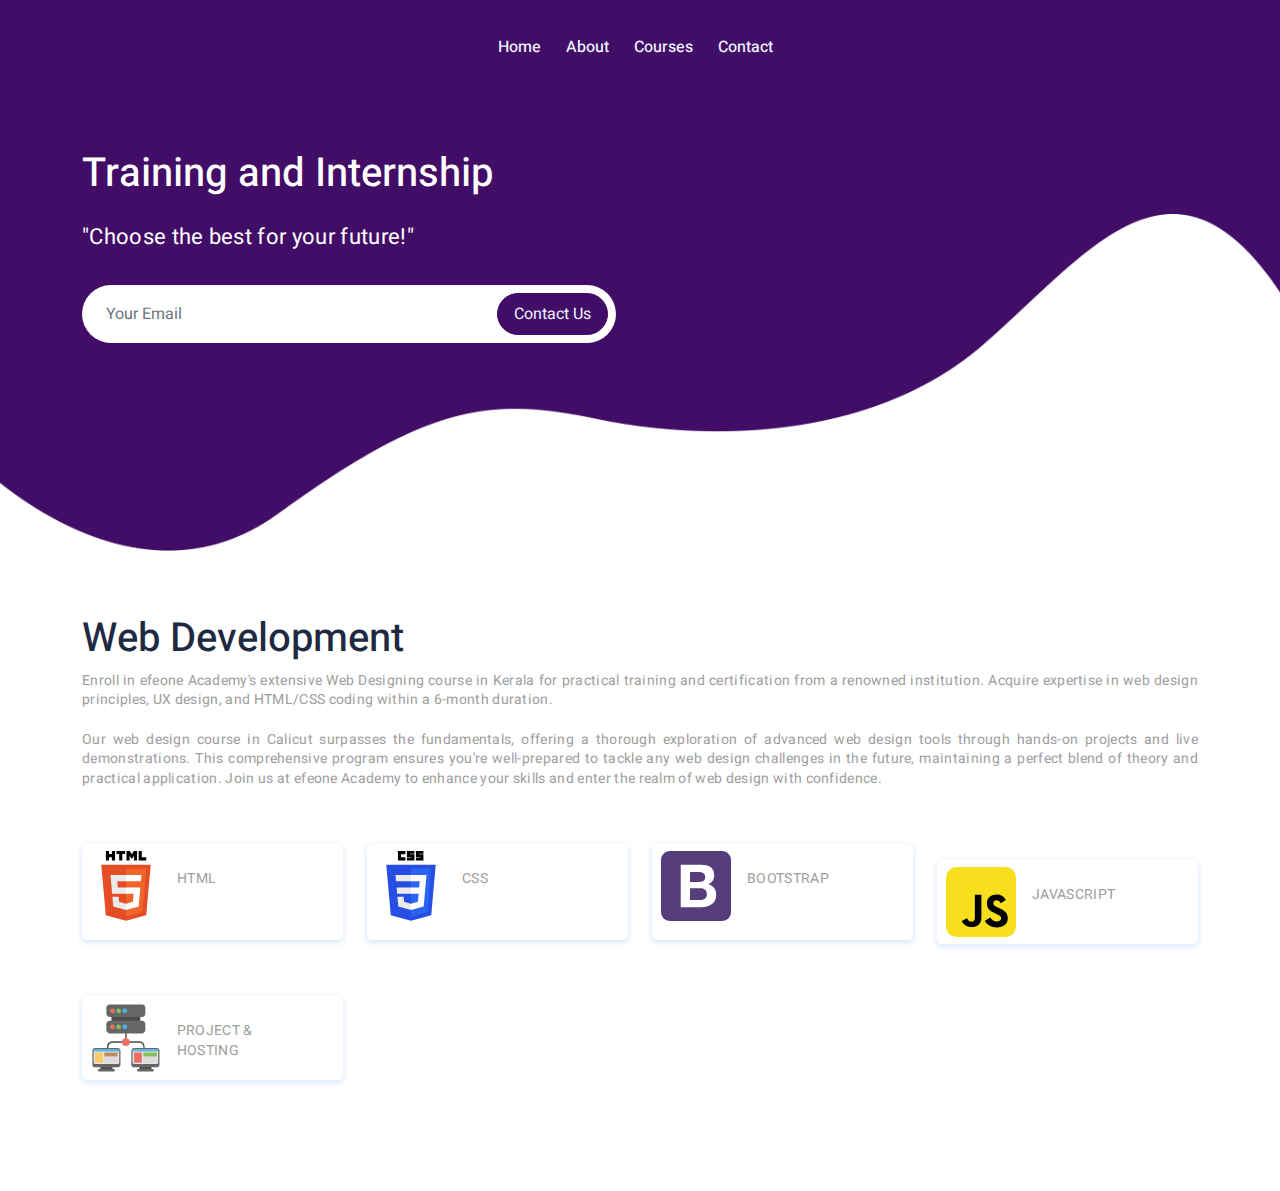
<file: web.html>
<!DOCTYPE html>
<html lang="en">

<head>
    <meta charset="utf-8">
    <title>efeone Academy</title>
    <meta content="width=device-width, initial-scale=1.0" name="viewport">
    <meta content="" name="keywords">
    <meta content="" name="description">

    <!-- Favicon -->
    <link href="img/favicon.ico" rel="icon">

    <!-- Google Web Fonts -->
    <link rel="preconnect" href="https://fonts.googleapis.com">
    <link rel="preconnect" href="https://fonts.gstatic.com" crossorigin>
    <link href="https://fonts.googleapis.com/css2?family=Heebo:wght@400;500;600;700&display=swap" rel="stylesheet"> 

    <!-- Icon Font Stylesheet -->
    <link href="https://cdnjs.cloudflare.com/ajax/libs/font-awesome/5.10.0/css/all.min.css" rel="stylesheet">
    <link href="https://cdn.jsdelivr.net/npm/bootstrap-icons@1.4.1/font/bootstrap-icons.css" rel="stylesheet">

    <!-- Libraries Stylesheet -->
    <link href="lib/animate/animate.min.css" rel="stylesheet">
    <link href="lib/owlcarousel/assets/owl.carousel.min.css" rel="stylesheet">

    <!-- Customized Bootstrap Stylesheet -->
    <link href="css/bootstrap.min.css" rel="stylesheet">

    <!-- Template Stylesheet -->
    <link href="css/style.css" rel="stylesheet">
</head>

<body>
    <div class="container-fluid bg-white p-0">
        <!-- Spinner Start -->
        <div id="spinner" class="show bg-white position-fixed translate-middle w-100 vh-100 top-50 start-50 d-flex align-items-center justify-content-center">
            <div class="spinner-grow text-primary" style="width: 3rem; height: 3rem;" role="status">
                <span class="sr-only">Loading...</span>
            </div>
        </div>
        <!-- Spinner End -->


       <!-- Navbar & Hero Start -->
       <div class="container-fluid position-relative p-0" id="home">
        <nav class="navbar navbar-expand-lg navbar-light px-4 px-lg-5 py-3 py-lg-0">
            <a href="" class="navbar-brand p-0">
                <h1 class="m-0"></h1>
            </a>
            <button class="navbar-toggler rounded-pill" type="button" data-bs-toggle="collapse" data-bs-target="#navbarCollapse">
                <span class="navbar-toggler-icon"></span>
            </button>
            <div class="collapse navbar-collapse" id="navbarCollapse">
                <div class="navbar-nav mx-auto py-0">
                    <a href="./index.html" class="nav-item nav-link active">Home</a>
                    <a href="index.html#aboutus" class="nav-item nav-link">About</a>
                    <a href="./index.html#courses" class="nav-item nav-link">Courses</a>
                    <a href="./contactus.html" class="nav-item nav-link">Contact</a>
                </div>
            </div>
        </nav>

      <div class="container-fluid bg-primary hero-header">
            <div class="container">
                <div class="row g-5 align-items-center">
                    <div class="col-lg-6 text-center text-lg-start" style="margin-top:-10px">
                        <h1 class="text-white mb-4 animated slideInDown">Training and Internship</h1>
                        <p class="text-white pb-3 animated slideInDown" style=" font-size:22px">
                            "Choose the best for your future!"</p>
                        <div class="position-relative w-100 mt-3">
                            <input class="form-control border-0 rounded-pill w-100 ps-4 pe-5" type="text" placeholder="Your Email" style="height: 58px;">
                            <a href="contactus.html" class="btn btn-primary rounded-pill py-2 px-3 shadow-none position-absolute top-0 end-0 m-2">Contact Us</a>
                        </div>
                      
                    </div>
                  
                </div>
            </div>
        </div>
    </div>
    <!-- Navbar & Hero End -->
        
  
      <section id="about">
        <div class="container">
            <div class="row">
                <div class="col-lg-12 col-md-12 mt-5">
                    <div class="intro">
                        
                        <h1>Web Development</h1>

                    </div>
                    <p style="text-align: justify;">
                        Enroll in efeone Academy's extensive Web Designing course in Kerala for practical training and certification 
                        from a renowned institution. Acquire expertise in web design principles, UX design, and HTML/CSS coding within a 
                        6-month duration.

                        <br><br>
                        Our web design course in Calicut surpasses the fundamentals, offering a thorough exploration of advanced web design 
                        tools through hands-on projects and live demonstrations. This comprehensive program ensures you're well-prepared to 
                        tackle any web design challenges in the future, maintaining a perfect blend of theory and practical application. 
                        Join us at efeone Academy to enhance your skills and enter the realm of web design with confidence.                        <br>
                    </p>
                </div>
               
            </div>
        </div>
    </section>
    <section class="courses">
        <div class="container">
            <div class="row">
                <div class="col-md-3">
                    <div class="web-box"> 
                        <svg width="70" height="70" viewBox="-52.5 0 361 361" version="1.1" xmlns="http://www.w3.org/2000/svg" xmlns:xlink="http://www.w3.org/1999/xlink" preserveAspectRatio="xMidYMid" fill="#000000"><g id="SVGRepo_bgCarrier" stroke-width="0"></g><g id="SVGRepo_tracerCarrier" stroke-linecap="round" stroke-linejoin="round"></g><g id="SVGRepo_iconCarrier"> <g> <path d="M255.554813,70.7657143 L232.31367,331.125451 L127.843868,360.087912 L23.6617143,331.166242 L0.445186813,70.7657143 L255.554813,70.7657143 L255.554813,70.7657143 Z" fill="#E44D26"> </path> <path d="M128,337.950242 L212.416703,314.546637 L232.277802,92.0573187 L128,92.0573187 L128,337.950242 L128,337.950242 Z" fill="#F16529"> </path> <path d="M82.8202198,155.932132 L128,155.932132 L128,123.994725 L47.917011,123.994725 L48.6814945,132.562989 L56.530989,220.572835 L128,220.572835 L128,188.636132 L85.7389011,188.636132 L82.8202198,155.932132 L82.8202198,155.932132 Z" fill="#EBEBEB"> </path> <path d="M90.0177582,236.54189 L57.957978,236.54189 L62.4323516,286.687648 L127.853011,304.848879 L128,304.808088 L128,271.580132 L127.860044,271.617407 L92.2915165,262.013187 L90.0177582,236.54189 L90.0177582,236.54189 Z" fill="#EBEBEB"> </path> <path d="M24.1807473,0 L40.4107253,0 L40.4107253,16.0351648 L55.2573187,16.0351648 L55.2573187,0 L71.488,0 L71.488,48.5584176 L55.258022,48.5584176 L55.258022,32.2981978 L40.4114286,32.2981978 L40.4114286,48.5584176 L24.1814505,48.5584176 L24.1814505,0 L24.1807473,0 L24.1807473,0 Z" fill="#000000"> </path> <path d="M92.8309451,16.1026813 L78.5427692,16.1026813 L78.5427692,0 L123.356835,0 L123.356835,16.1026813 L109.06233,16.1026813 L109.06233,48.5584176 L92.8316484,48.5584176 L92.8316484,16.1026813 L92.8309451,16.1026813 L92.8309451,16.1026813 Z" fill="#000000"> </path> <path d="M130.469275,0 L147.392703,0 L157.802901,17.061978 L168.202549,0 L185.132308,0 L185.132308,48.5584176 L168.969143,48.5584176 L168.969143,24.4901978 L157.802901,41.7554286 L157.523692,41.7554286 L146.349714,24.4901978 L146.349714,48.5584176 L130.469275,48.5584176 L130.469275,0 L130.469275,0 Z" fill="#000000"> </path> <path d="M193.20967,0 L209.444571,0 L209.444571,32.5077802 L232.268659,32.5077802 L232.268659,48.5584176 L193.20967,48.5584176 L193.20967,0 L193.20967,0 Z" fill="#000000"> </path> <path d="M127.889582,220.572835 L167.216527,220.572835 L163.509451,261.992791 L127.889582,271.606857 L127.889582,304.833407 L193.362286,286.687648 L193.842637,281.291956 L201.347516,197.212132 L202.126769,188.636132 L127.889582,188.636132 L127.889582,220.572835 L127.889582,220.572835 Z" fill="#FFFFFF"> </path> <path d="M127.889582,155.854066 L127.889582,155.932132 L205.032791,155.932132 L205.673495,148.753582 L207.128615,132.562989 L207.892396,123.994725 L127.889582,123.994725 L127.889582,155.854066 L127.889582,155.854066 Z" fill="#FFFFFF"> </path> </g> </g></svg>
                        <p>HTML</p>
                    </div>
                </div>
                <div class="col-md-3">
                    <div class="web-box"> 
                        <svg width="70" height="70" viewBox="-52.5 0 361 361" version="1.1" xmlns="http://www.w3.org/2000/svg" xmlns:xlink="http://www.w3.org/1999/xlink" preserveAspectRatio="xMidYMid" fill="#000000"><g id="SVGRepo_bgCarrier" stroke-width="0"></g><g id="SVGRepo_tracerCarrier" stroke-linecap="round" stroke-linejoin="round"></g><g id="SVGRepo_iconCarrier"> <g> <path d="M127.843868,360.087912 L23.6617143,331.166242 L0.445186813,70.7657143 L255.554813,70.7657143 L232.31367,331.125451 L127.843868,360.087912 L127.843868,360.087912 Z" fill="#264DE4"> </path> <path d="M212.416703,314.546637 L232.277802,92.0573187 L128,92.0573187 L128,337.950242 L212.416703,314.546637 L212.416703,314.546637 Z" fill="#2965F1"> </path> <path d="M53.6685714,188.636132 L56.530989,220.572835 L128,220.572835 L128,188.636132 L53.6685714,188.636132 L53.6685714,188.636132 Z" fill="#EBEBEB"> </path> <path d="M47.917011,123.994725 L50.8202198,155.932132 L128,155.932132 L128,123.994725 L47.917011,123.994725 L47.917011,123.994725 Z" fill="#EBEBEB"> </path> <path d="M128,271.580132 L127.860044,271.617407 L92.2915165,262.013187 L90.0177582,236.54189 L57.957978,236.54189 L62.4323516,286.687648 L127.853011,304.848879 L128,304.808088 L128,271.580132 L128,271.580132 Z" fill="#EBEBEB"> </path> <path d="M60.4835165,0 L99.1648352,0 L99.1648352,16.1758242 L76.6593407,16.1758242 L76.6593407,32.3516484 L99.1648352,32.3516484 L99.1648352,48.5274725 L60.4835165,48.5274725 L60.4835165,0 L60.4835165,0 Z" fill="#000000"> </path> <path d="M106.901099,0 L145.582418,0 L145.582418,14.0659341 L123.076923,14.0659341 L123.076923,16.8791209 L145.582418,16.8791209 L145.582418,49.2307692 L106.901099,49.2307692 L106.901099,34.4615385 L129.406593,34.4615385 L129.406593,31.6483516 L106.901099,31.6483516 L106.901099,0 L106.901099,0 Z" fill="#000000"> </path> <path d="M153.318681,0 L192,0 L192,14.0659341 L169.494505,14.0659341 L169.494505,16.8791209 L192,16.8791209 L192,49.2307692 L153.318681,49.2307692 L153.318681,34.4615385 L175.824176,34.4615385 L175.824176,31.6483516 L153.318681,31.6483516 L153.318681,0 L153.318681,0 Z" fill="#000000"> </path> <path d="M202.126769,188.636132 L207.892396,123.994725 L127.889582,123.994725 L127.889582,155.932132 L172.892132,155.932132 L169.98611,188.636132 L127.889582,188.636132 L127.889582,220.572835 L167.216527,220.572835 L163.509451,261.992791 L127.889582,271.606857 L127.889582,304.833407 L193.362286,286.687648 L193.842637,281.291956 L201.347516,197.212132 L202.126769,188.636132 L202.126769,188.636132 Z" fill="#FFFFFF"> </path> </g> </g></svg>
                        <p>CSS</p>
                        
                    </div>
                </div>
                <div class="col-md-3">
                    <div class="web-box"> 
                        <svg width="70" height="70" viewBox="0 0 256 256" version="1.1" xmlns="http://www.w3.org/2000/svg" xmlns:xlink="http://www.w3.org/1999/xlink" preserveAspectRatio="xMidYMid" fill="#000000"><g id="SVGRepo_bgCarrier" stroke-width="0"></g><g id="SVGRepo_tracerCarrier" stroke-linecap="round" stroke-linejoin="round"></g><g id="SVGRepo_iconCarrier"> <g> <path d="M0,222.991225 C0,241.223474 14.7785318,256 33.0087747,256 L222.991225,256 C241.223474,256 256,241.221468 256,222.991225 L256,33.0087747 C256,14.7765263 241.221468,0 222.991225,0 L33.0087747,0 C14.7765263,0 0,14.7785318 0,33.0087747 L0,222.991225 Z" fill="#563D7C"> </path> <path d="M106.157563,113.238095 L106.157563,76.9845938 L138.069328,76.9845938 C141.108559,76.9845938 144.039202,77.2378593 146.861345,77.7443978 C149.683488,78.2509362 152.179961,79.1554557 154.35084,80.4579832 C156.52172,81.7605107 158.258397,83.5695496 159.560924,85.8851541 C160.863452,88.2007585 161.514706,91.1675823 161.514706,94.7857143 C161.514706,101.298352 159.560944,106.001853 155.653361,108.896359 C151.745779,111.790864 146.752832,113.238095 140.67437,113.238095 L106.157563,113.238095 L106.157563,113.238095 Z M72.07493,50.5 L72.07493,205.5 L147.186975,205.5 C154.133788,205.5 160.899594,204.631661 167.484594,202.894958 C174.069594,201.158255 179.93088,198.480877 185.068627,194.862745 C190.206375,191.244613 194.294803,186.577293 197.334034,180.860644 C200.373264,175.143996 201.892857,168.37819 201.892857,160.563025 C201.892857,150.866431 199.541107,142.581033 194.837535,135.706583 C190.133963,128.832132 183.00635,124.020088 173.454482,121.270308 C180.401295,117.941627 185.647508,113.672295 189.193277,108.462185 C192.739047,103.252075 194.511905,96.7395349 194.511905,88.9243697 C194.511905,81.6881057 193.317939,75.6097352 190.929972,70.6890756 C188.542005,65.7684161 185.177193,61.8247114 180.835434,58.8578431 C176.493676,55.8909749 171.283644,53.756309 165.205182,52.4537815 C159.12672,51.151254 152.397096,50.5 145.016106,50.5 L72.07493,50.5 L72.07493,50.5 Z M106.157563,179.015406 L106.157563,136.466387 L143.279412,136.466387 C150.660401,136.466387 156.594049,138.166883 161.080532,141.567927 C165.567016,144.968971 167.810224,150.649353 167.810224,158.609244 C167.810224,162.661552 167.122789,165.990183 165.747899,168.595238 C164.373009,171.200293 162.527789,173.262597 160.212185,174.782213 C157.89658,176.301828 155.219203,177.387252 152.179972,178.038515 C149.140741,178.689779 145.956833,179.015406 142.628151,179.015406 L106.157563,179.015406 L106.157563,179.015406 Z" fill="#FFFFFF"> </path> </g> </g></svg>
                        <p>BOOTSTRAP</p>
                        
                    </div>
                </div>
                <div class="col-md-3 mt-3">
                    <div class="web-box"> 
                        <svg width="70" height="70" xmlns="http://www.w3.org/2000/svg" aria-label="JavaScript" role="img" viewBox="0 0 512 512" fill="#000000"><g id="SVGRepo_bgCarrier" stroke-width="0"></g><g id="SVGRepo_tracerCarrier" stroke-linecap="round" stroke-linejoin="round"></g><g id="SVGRepo_iconCarrier"><rect width="512" height="512" rx="15%" fill="#f7df1e"></rect><path d="M324 370c10 17 24 29 47 29c20 0 33-10 33 -24c0-16 -13 -22 -35 -32l-12-5c-35-15 -58 -33 -58 -72c0-36 27 -64 70 -64c31 0 53 11 68 39l-37 24c-8-15 -17 -21 -31 -21c-14 0-23 9 -23 21c0 14 9 20 30 29l12 5c41 18 64 35 64 76c0 43-34 67 -80 67c-45 0-74 -21 -88 -49zm-170 4c8 13 14 25 31 25c16 0 26-6 26 -30V203h48v164c0 50-29 72 -72 72c-39 0-61 -20 -72 -44z"></path></g></svg>
                        <p>JAVASCRIPT</p>
                    </div>
                </div>
                <div class="col-md-3 mt-3">
                    <div class="web-box"> 
                       <svg width="70" height="70" viewBox="0 0 50 50" id="Layer_1" version="1.1" xml:space="preserve" xmlns="http://www.w3.org/2000/svg" xmlns:xlink="http://www.w3.org/1999/xlink" fill="#000000"><g id="SVGRepo_bgCarrier" stroke-width="0"></g><g id="SVGRepo_tracerCarrier" stroke-linecap="round" stroke-linejoin="round"></g><g id="SVGRepo_iconCarrier"> <style type="text/css"> .st0{fill:#4D4C4D;} .st1{fill:#ED6F62;} .st2{fill:#656766;} .st3{fill:#E8E4E7;} .st4{fill:#53B2E4;} .st5{fill:#FFCA65;} .st6{fill:#BC8D5D;} .st7{fill:#D3D3D3;} .st8{fill:#86BE57;} </style> <rect class="st0" height="4.5" width="20.7" x="14.6" y="9.4"></rect> <g> <rect class="st0" height="10.7" width="1" x="24.5" y="17"></rect> </g> <g> <path class="st0" d="M38.5,36.3h-1v-5.1c0-1.5-1.3-2.8-2.8-2.8H15.3c-1.5,0-2.8,1.3-2.8,2.8v5.1h-1v-5.1c0-2.1,1.7-3.8,3.8-3.8 h19.3c2.1,0,3.8,1.7,3.8,3.8v5.1H38.5z"></path> </g> <circle class="st1" cx="25" cy="27.9" r="2.8"></circle> <g> <g> <rect class="st0" height="1.5" width="8.7" x="6.7" y="45.8"></rect> <path class="st2" d="M16.2,47.2H5.9c-0.5,0-0.9,0.4-0.9,0.9l0,0C5,48.6,5.4,49,5.9,49h10.3c0.5,0,0.9-0.4,0.9-0.9l0,0 C17.1,47.6,16.7,47.2,16.2,47.2z"></path> <path class="st2" d="M19.2,32.2H2.9c-1,0-1.9,0.8-1.9,1.9v10C1,45.2,1.9,46,2.9,46h16.3c1.1,0,1.9-0.9,1.9-1.9v-10 C21.1,33,20.2,32.2,19.2,32.2z"></path> </g> <path class="st3" d="M2.9,43.6c-0.5,0-1-0.4-1-1V34c0-0.5,0.4-1,1-1h16.3c0.5,0,1,0.4,1,1v8.6c0,0.5-0.4,1-1,1H2.9z"></path> <path class="st4" d="M20.2,34.6V34c0-0.5-0.4-1-1-1H2.9c-0.5,0-1,0.4-1,1v0.6H20.2z"></path> <rect class="st5" height="7.3" width="5.6" x="2.9" y="35.4"></rect> <rect class="st6" height="2.8" width="9.6" x="9.5" y="35.4"></rect> <rect class="st7" height="0.8" width="9.6" x="9.5" y="39"></rect> <rect class="st7" height="0.8" width="9.6" x="9.5" y="40.5"></rect> <rect class="st7" height="0.8" width="9.6" x="9.5" y="41.9"></rect> <g> <rect class="st0" height="1.5" width="8.7" x="34.6" y="45.8"></rect> <path class="st2" d="M44.1,47.2H33.8c-0.5,0-0.9,0.4-0.9,0.9l0,0c0,0.5,0.4,0.9,0.9,0.9h10.3c0.5,0,0.9-0.4,0.9-0.9l0,0 C45,47.6,44.6,47.2,44.1,47.2z"></path> <path class="st2" d="M47.1,32.2H30.8c-1.1,0-1.9,0.9-1.9,1.9v10c0,1.1,0.9,1.9,1.9,1.9h16.3c1.1,0,1.9-0.9,1.9-1.9v-10 C49,33,48.1,32.2,47.1,32.2z"></path> </g> <path class="st3" d="M30.8,43.6c-0.5,0-1-0.4-1-1V34c0-0.5,0.4-1,1-1h16.3c0.5,0,1,0.4,1,1v8.6c0,0.5-0.4,1-1,1H30.8z"></path> <path class="st4" d="M48.1,34.6V34c0-0.5-0.4-1-1-1H30.8c-0.5,0-1,0.4-1,1v0.6H48.1z"></path> <rect class="st1" height="7.3" width="5.6" x="30.8" y="35.4"></rect> <rect class="st8" height="2.8" width="9.6" x="37.5" y="35.4"></rect> <rect class="st7" height="0.8" width="9.6" x="37.5" y="39"></rect> <rect class="st7" height="0.8" width="9.6" x="37.5" y="40.5"></rect> <rect class="st7" height="0.8" width="9.6" x="37.5" y="41.9"></rect> </g> <path class="st2" d="M36.6,1H13.4C12.1,1,11,2.1,11,3.4v4.2c0,1.3,1.1,2.4,2.4,2.4h23.1c1.3,0,2.4-1.1,2.4-2.4V3.4 C38.9,2.1,37.9,1,36.6,1z"></path> <g> <circle class="st1" cx="15.4" cy="5.5" r="1.7"></circle> <circle class="st8" cx="19.8" cy="5.5" r="1.7"></circle> <circle class="st4" cx="24.2" cy="5.5" r="1.7"></circle> </g> <path class="st2" d="M36.6,12.7H13.4c-1.3,0-2.4,1.1-2.4,2.4v4.2c0,1.3,1.1,2.4,2.4,2.4h23.1c1.3,0,2.4-1.1,2.4-2.4V15 C38.9,13.7,37.9,12.7,36.6,12.7z"></path> <g> <circle class="st1" cx="15.4" cy="17.1" r="1.7"></circle> <circle class="st8" cx="19.8" cy="17.1" r="1.7"></circle> <circle class="st4" cx="24.2" cy="17.1" r="1.7"></circle> </g> </g></svg>
                       <p>PROJECT &amp; HOSTING</p> 
                    </div>
                </div>
            </div>
        </div>
    </section>
      

        <!-- Footer Start -->
        <div class="container-fluid bg-dark text-body footer wow fadeIn" data-wow-delay="0.1s">
          <div class="container px-lg-5">
              <div class="copyright">
                  <div class="row">
                      <div class="col-md-6 text-center text-md-start mb-3 mb-md-0">
                              © Copyright efeone. All Rights Reserved
                              </a>
                      </div>
                      <div class="col-md-6 text-center text-md-end">
                        <div class="footer-menu">
                            <a href="./index.html#home">Home</a>
                            <a href="./index.html#aboutus">About</a>
                            <a href="./index.html#courses">Courses</a>
                            <a href="./index.html#faq">FQAs</a>
                        </div>
                      </div>
                  </div>
              </div>
          </div>
      </div>
      <!-- Footer End -->

    <!-- JavaScript Libraries -->
    <script src="https://code.jquery.com/jquery-3.4.1.min.js"></script>
    <script src="https://cdn.jsdelivr.net/npm/bootstrap@5.0.0/dist/js/bootstrap.bundle.min.js"></script>
    <script src="lib/wow/wow.min.js"></script>
    <script src="lib/easing/easing.min.js"></script>
    <script src="lib/waypoints/waypoints.min.js"></script>
    <script src="lib/counterup/counterup.min.js"></script>
    <script src="lib/owlcarousel/owl.carousel.min.js"></script>

    <!--  Javascript -->
    <script src="js/main.js"></script>
</body>

</html>
</file>
<file: css/style.css>
/********** Template CSS **********/
:root {
    --primary: #420D67 ;
    --light: #EDF5FF;
    --dark: #202942;
}


/*** Spinner ***/
#spinner {
    opacity: 0;
    visibility: hidden;
    transition: opacity .5s ease-out, visibility 0s linear .5s;
    z-index: 99999;
}

#spinner.show {
    transition: opacity .5s ease-out, visibility 0s linear 0s;
    visibility: visible;
    opacity: 1;
}

.back-to-top {
    position: fixed;
    display: none;
    right: 45px;
    bottom: 45px;
    z-index: 99;
}

.my-6 {
    margin-top: 0rem;
    margin-bottom: 0rem;
}

.py-6 {
    padding-top: 4rem;
    padding-bottom: 4rem;
}


/*** Heading ***/
h1,
h2,
.fw-bold {
    font-weight: 500 ;
}

h3,
h4,
.fw-semi-bold {
    font-weight: 600 !important;
}

h5,
h6,
.fw-medium {
    font-weight: 500 !important;
}


/*** Button ***/
.btn {
    transition: .5s;
}

.btn:hover {
    box-shadow: 0 0 10px rgba(0, 0, 0, .5);
}

.btn.btn-primary {
    color: var(--light);
}

.btn.btn-light {
    color: var(--primary);
}

.btn-square {
    width: 38px;
    height: 38px;
}

.btn-sm-square {
    width: 32px;
    height: 32px;
}

.btn-lg-square {
    width: 48px;
    height: 48px;
}

.btn-square,
.btn-sm-square,
.btn-lg-square {
    padding: 0;
    display: flex;
    align-items: center;
    justify-content: center;
    font-weight: normal;
    border-radius: 50px;
}


/*** Navbar ***/
.navbar .dropdown-toggle::after {
    border: none;
    content: "\f067";
    font-family: "Font Awesome 5 Free";
    font-size: 10px;
    font-weight: bold;
    vertical-align: middle;
    margin-left: 8px;
}

.navbar .navbar-nav .nav-link {
    position: relative;
    margin-right: 25px;
    padding: 35px 0;
    font-weight: 500;
    color: var(--light);
    outline: none;
    transition: .5s;
}

.navbar .navbar-nav .nav-link:hover,
.navbar .navbar-nav .nav-link.active {
    color: var(--light);
}

.sticky-top.navbar .navbar-nav .nav-link {
    padding: 20px 0;
    color: var(--dark);
}

.sticky-top.navbar .navbar-nav .nav-link:hover,
.sticky-top.navbar .navbar-nav .nav-link.active {
    color: var(--primary);
}

.navbar .navbar-brand h1 {
    color: #ffffff00;
}

.navbar .navbar-brand img {
    max-height: 60px;
    transition: .5s;
}

.sticky-top.navbar .navbar-brand img {
    max-height: 45px;
}

@media (max-width: 991.98px) {
    .sticky-top.navbar {
        position: relative;
        background: #FFFFFF;
    }

    .navbar .navbar-collapse {
        margin-top: 15px;
        border-top: 1px solid #DDDDDD;
    }

    .navbar .navbar-nav .nav-link,
    .sticky-top.navbar .navbar-nav .nav-link {
        padding: 10px 0;
        margin-left: 0;
        color: var(--dark);
    }

    .navbar .navbar-nav .nav-link:hover,
    .navbar .navbar-nav .nav-link.active {
        color: var(--primary);
    }

    .navbar .navbar-brand h1 {
        color: var(--primary);
    }

    .navbar-light .navbar-brand img {
        max-height: 45px;
    }
}

@media (min-width: 992px) {
    .navbar {
        position: absolute;
        width: 100%;
        top: 0;
        left: 0;
        z-index: 999;
    }
    
    .sticky-top.navbar {
        position: fixed;
        background: #FFFFFF;
    }

    .sticky-top.navbar .navbar-brand h1 {
        color: var(--primary);
    }

    .navbar .navbar-nav .nav-item .dropdown-menu {
        display: block;
        border: none;
        margin-top: 0;
        top: 150%;
        opacity: 0;
        visibility: hidden;
        transition: .5s;
    }

    .navbar .navbar-nav .nav-item:hover .dropdown-menu {
        top: 100%;
        visibility: visible;
        transition: .5s;
        opacity: 1;
    }

    .sticky-top.navbar .btn {
        color: var(--light);
        background: var(--primary);
        border-color: var(--primary);
    }
}


/*** Hero Header ***/
.hero-header {
    margin-bottom: 1rem;
    padding: 13rem 0;
    background: url(../img/bg-bottom.png) center bottom no-repeat;
    background-size: contain;
}

@media (max-width: 991.98px) {
    .hero-header {
        padding: 6rem 0 9rem 0;
    }
}


/*** Feature ***/
.feature-item,
.advanced-feature-item {
    height: 100%;
    transition: .5s;
}

.feature-item:hover {
    margin-top: -15px;
}

.advanced-feature-item {
    box-shadow: 0 0 45px rgba(0, 0, 0, .08);
}

.advanced-feature-item * {
    transition: .5s;
}

.advanced-feature-item:hover {
    background: var(--primary);
}

.advanced-feature-item:hover * {
    color: #FFFFFF !important;
}


/*** Process ***/
.process {
    padding: 0;
    list-style: none;
}

.process li {
    position: relative;
    display: flex;
    padding-bottom: 25px;
}

.process li::after {
    position: absolute;
    content: "";
    width: 1px;
    height: 100%;
    top: 0;
    left: 20px;
    background: var(--primary);
}

.process li:last-child {
    padding-bottom: 0;
}

.process li:last-child:after {
    display: none;
}

.process li span {
    position: relative;
    width: 40px;
    height: 40px;
    margin-right: 20px;
    display: flex;
    align-items: center;
    justify-content: center;
    flex-shrink: 0;
    color: #FFFFFF;
    background: var(--primary);
    border-radius: 40px;
    z-index: 1;
}

.process li p {
    margin: 0;
}


/*** Price ***/
.price-item {
    box-shadow: 0 0 45px rgba(0, 0, 0, .08);
    transition: .5s;
}

.price-item:hover {
    margin-top: -10px;
}


/*** Testimonial ***/
.testimonial-carousel .testimonial-item {
    padding: 0 30px 30px 30px;
}

.testimonial-carousel .owl-nav {
    display: flex;
    justify-content: center;
}

.testimonial-carousel .owl-nav .owl-prev,
.testimonial-carousel .owl-nav .owl-next {
    margin: 0 12px;
    width: 60px;
    height: 60px;
    display: flex;
    align-items: center;
    justify-content: center;
    color: var(--primary);
    background: var(--light);
    border-radius: 60px;
    font-size: 22px;
    transition: .5s;
}

.testimonial-carousel .owl-nav .owl-prev:hover,
.testimonial-carousel .owl-nav .owl-next:hover {
    color: #FFFFFF;
    background: var(--primary);
    box-shadow: 0 0 10px rgba(0, 0, 0, .5);
}


/*** Footer ***/
/* .footer {
    margin-top: 6rem;
    padding-top: 3rem;
} */

.footer .btn.btn-social {
    margin-right: 5px;
    width: 40px;
    height: 40px;
    display: flex;
    align-items: center;
    justify-content: center;
    color: var(--light);
    border: 1px solid #858585;
    border-radius: 40px;
    transition: .3s;
}

.footer .btn.btn-social:hover {
    color: var(--primary);
    border-color: var(--light);
}

.footer .btn.btn-link {
    display: block;
    margin-bottom: 10px;
    padding: 0;
    text-align: left;
    color: #858585;
    font-weight: normal;
    transition: .3s;
}

.footer .btn.btn-link::before {
    position: relative;
    content: "\f105";
    font-family: "Font Awesome 5 Free";
    font-weight: 900;
    margin-right: 10px;
}

.footer .btn.btn-link:hover {
    letter-spacing: 1px;
    box-shadow: none;
    color: var(--light);
}

.footer .copyright {
    padding: 25px 0;
    border-top: 1px solid rgba(256, 256, 256, .1);
}

.footer .copyright a {
    color: var(--light);
}

.footer .footer-menu a {
    margin-right: 15px;
    padding-right: 15px;
    border-right: 1px solid rgba(255, 255, 255, .1);
}

.footer .footer-menu a:last-child {
    margin-right: 0;
    padding-right: 0;
    border-right: none;
}

.footer .copyright a:hover,
.footer .footer-menu a:hover {
    color: var(--secondary);
}




/* ##cards## */

.section_our_solution .row {
    align-items: center;
  }
  
  .our_solution_category {
    display: flex;
    flex-direction: row;
    flex-wrap: wrap;
  }
  .our_solution_category .solution_cards_box {
    display: flex;
    flex-direction: column;
    justify-content: center;
  }
  .solution_cards_box .solution_card {
    flex: 0 50%;
    background: #fff;
    box-shadow: 0 2px 4px 0 rgba(136, 144, 195, 0.2),
      0 5px 15px 0 rgba(37, 44, 97, 0.15);
    border-radius: 15px;
    margin: 8px;
    padding: 10px 15px;
    position: relative;
    z-index: 1;
    overflow: hidden;
    min-height: 265px;
    transition: 0.7s;
  }
  
  .solution_cards_box .solution_card:hover {
    background: #420D67;
    color: #fff;
    transform: scale(1.1);
    z-index: 9;
  }
  
  .solution_cards_box .solution_card:hover::before {
    background: rgb(85 108 214 / 10%);
  }
  
  .solution_cards_box .solution_card:hover .solu_title h3,
  .solution_cards_box .solution_card:hover .solu_description p {
    color: #fff;
  }
  
  .solution_cards_box .solution_card:before {
    content: "";
    position: absolute;
    background: rgb(85 108 214 / 5%);
    width: 170px;
    height: 400px;
    z-index: -1;
    transform: rotate(42deg);
    right: -56px;
    top: -23px;
    border-radius: 35px;
  }
  
  .solution_cards_box .solution_card:hover .solu_description button {
    background: #fff !important;
    color: #420d6778;
  }
  
  .solution_card .so_top_icon {
  }
  
  .solution_card .solu_title h3 {
    color: #212121;
    font-size: 1.3rem;
    margin-top: 13px;
    margin-bottom: 13px;
  }
  
  .solution_card .solu_description p {
    font-size: 15px;
    margin-bottom: 15px;
  }
  
  .solution_card .solu_description button {
    border: 0;
    border-radius: 15px;
    color: #fff;
    font-weight: 500;
    font-size: 1rem;
    padding: 5px 16px;
  }
  
  .our_solution_content h1 {
    text-transform: capitalize;
    margin-bottom: 1rem;
    font-size: 2.5rem;
  }
  .our_solution_content p {
  }
  
  .hover_color_bubble {
    position: absolute;
    background: rgba(54, 82, 207, 0.135);
    width: 100rem;
    height: 100rem;
    left: 0;
    right: 0;
    z-index: -1;
    top: 16rem;
    border-radius: 50%;
    transform: rotate(-36deg);
    left: -18rem;
    transition: 0.7s;
  }
  
  .solution_cards_box .solution_card:hover .hover_color_bubble {
    top: 0rem;
  }
  
  .solution_cards_box .solution_card .so_top_icon {
    width: 60px;
    height: 60px;
    border-radius: 50%;
    background: #fff;
    overflow: hidden;
    display: flex;
    align-items: center;
    justify-content: center;
  }
  
  .solution_cards_box .solution_card .so_top_icon img {
    width: 40px;
    height: 50px;
    object-fit: contain;
  }
  
  /*start media query*/
  @media screen and (min-width: 320px) {
    .sol_card_top_3 {
      position: relative;
      top: 0;
    }
  
    .our_solution_category {
      width: 100%;
      margin: 0 auto;
    }
  
    .our_solution_category .solution_cards_box {
      flex: auto;
    }
  }
  @media only screen and (min-width: 768px) {
    .our_solution_category .solution_cards_box {
      flex: 1;
    }
  }
  @media only screen and (min-width: 1024px) {
    .sol_card_top_3 {
      position: relative;
      top: -3rem;
    }
    .our_solution_category {
      width: 50%;
      margin: 0 auto;
    }
  }
  







  /* ==================================================================== */
  .shape13 {
    bottom: 40px;
    left: 40px;
}
.shape13 {
    position: absolute;
    bottom: 10px;
    left: 10px;
    margin: auto;
    width: fit-content;
    z-index: -1;
    pointer-events: none;
    display: none;
    animation: rotating 5s linear infinite;
}
.shape4 {
    position: absolute;
    bottom: 40px;
    right: 0;
    margin: auto;
    width: fit-content;
    z-index: -1;
    pointer-events: none;
    animation: fadeInDownup 5s linear infinite;
}

#MainSlider .square1 {
    left: 0;
    top: 98%;
    right: 5%;
}
.square1 {
    width: 25px;
    height: 25px;
    background: rgba(70,89,240,.2);
    border-radius: 8px;
    position: absolute;
    left: -250px;
    right: 0;
    margin: auto;
    top: 98%;
    will-change: transform;
    pointer-events: none;
    animation: aniInHoriz 25s linear infinite;
}
#MainSlider .square {
    top: 33%;
    left: 0;
}

.square {
    width: 50px;
    height: 50px;
    background: rgba(240,70,174,.52);
    border-radius: 20px;
    position: absolute;
    left: -180px;
    will-change: transform;
    right: 0;
    will-change: transform;
    margin: auto;
    top: 98%;
    pointer-events: none;
    animation: aniInHoriz 30s linear infinite;
}
#MainSlider .square2 {
    left: 10%;
}
.square2 {
    width: 35px;
    height: 35px;
    background: rgba(240,70,174,.2);
    border-radius: 8px;
    position: absolute;
    left: -50px;
    right: 0;
    margin: auto;
    will-change: transform;
    top: 98%;
    pointer-events: none;
    animation: aniInHoriz 35s linear infinite;
}

.square3 {
    width: 35px;
    height: 35px;
    background: rgba(152,175,70,.5);
    border-radius: 8px;
    position: absolute;
    left: -260px;
    will-change: transform;
    right: 0;
    margin: auto;
    bottom: 160px;
    pointer-events: none;
    animation: scale-upOne 10s linear infinite;
}
.square4 {
    width: 32px;
    height: 32px;
    background: rgba(70,137,240,.2);
    border-radius: 8px;
    position: absolute;
    left: -130px;
    right: 0;
    margin: auto;
    will-change: transform;
    bottom: 120px;
    pointer-events: none;
    animation: fadeInDownup 5s linear infinite;
}
#MainSlider .square5 {
    right: 23%;
    top: 98%;
    height: 50px;
    width: 50px;
}
/* @media only screen and (max-width: 992px)
.square5 {
    display::after;
} */
.square5 {
    width: 50px;
    height: 50px;
    background: rgba(175,70,134,.2);
    border-radius: 8px;
    position: absolute;
    right: 285px;
    margin: auto;
    will-change: transform;
    top: 98%;
    pointer-events: none;
    animation: scale-upOne 15s linear infinite;
}
.circle {
    position: absolute;
    bottom: 70px;
    content: "";
    left: 40%;
    width: 25px;
    height: 25px;
    border-radius: 50%;
    pointer-events: none;
    border: 4px solid #f2f2f2;
    animation: animationFramesUp 15s linear infinite;
}






@media (min-width: 1400px)
.container, .container-lg, .container-md, .container-sm, .container-xl, .container-xxl {
    max-width: 1320px;
}
@media (min-width: 1200px)
.container, .container-lg, .container-md, .container-sm, .container-xl {
    max-width: 1140px;
}
@media (min-width: 992px)
.container, .container-lg, .container-md, .container-sm {
    max-width: 960px;
}
@media (min-width: 768px)
.container, .container-md, .container-sm {
    max-width: 720px;
}
@media (min-width: 576px)
.container, .container-sm {
    max-width: 540px;
}
.container, .container-fluid, .container-lg, .container-md, .container-sm, .container-xl, .container-xxl {
    width: 100%;
    padding-right: var(--bs-gutter-x,.75rem);
    padding-left: var(--bs-gutter-x,.75rem);
    margin-right: auto;
    margin-left: auto;
}
.py-60 {
    padding: 60px 0;
}

.feature__card .feature__icon {
    position: relative;
    z-index: 10;
    display: flex;
    justify-content: center;
    align-items: center;
    background-color: #fefcfb;
    border-radius: 50%;
    width: fit-content;
    padding: 10px;
    border: 5px solid #420D67
    
    ;
    margin: 0 auto;
    box-shadow: 2px 1px 5px 0px rgba(2, 69, 122, 0.04), 9px 4px 10px 0px rgba(2, 69, 122, 0.03), 19px 10px 13px 0px rgba(2, 69, 122, 0.02), 35px 17px 15px 0px rgba(2, 69, 122, 0.01), 54px 27px 17px 0px rgba(2, 69, 122, 0);
    transition: all 0.5s ease;
}

.feature__card .feature__content {
    position: relative;
    z-index: 5;
    margin-top: -50px;
    padding: 74px 16px 64px;
    background-color: #fefcfb;
    box-shadow: 2px 1px 5px 0px rgba(2, 69, 122, 0.04), 9px 4px 10px 0px rgba(2, 69, 122, 0.03), 19px 10px 13px 0px rgba(2, 69, 122, 0.02), 35px 17px 15px 0px rgba(2, 69, 122, 0.01), 54px 27px 17px 0px rgba(2, 69, 122, 0);
    text-align: center;
    box-shadow: 2px 1px 5px 0px rgba(2, 69, 122, 0.04), 9px 4px 10px 0px rgba(2, 69, 122, 0.03), 19px 10px 13px 0px rgba(2, 69, 122, 0.02), 35px 17px 15px 0px rgba(2, 69, 122, 0.01), 54px 27px 17px 0px rgba(2, 69, 122, 0);
    border-radius: 15px;
}
.mb-8 {
    margin-bottom: 8px;
}
h5, .h5 {
    font-weight: 500;
    font-size: 18px;
    line-height: 130%;
}
p {
    font-size: 14px;
    font-weight: 400;
    line-height: 150%;
    letter-spacing: 0.32px;
    color: #7a8582;
}

.feature__card .feature__content .feature-bg-shape {
    position: absolute;
    width: 100%;
    height: 64px;
    bottom: 0;
    right: 0;
    border-radius: 0 0 15px 15px;
}
img {
    max-width: 90%;
    height: auto;
    vertical-align: middle;
}

div + div {
    clear: both;
}

p {
    line-height: 1.4em;
    color: #9e9e9e;
}

.faq-title {
    font-size: 2em;
    margin: 0.4em 0;
}

div.seperator {
    width: 7.5em;
    background-color: #420D67;
    height: 0.17em;
    margin-left: -1.8em;
}

.faq-list > div {
    border-bottom: 0.07em solid #ededed;
    padding: 1.5em 0em;
} 

.faq-list > div:last-child {
    border: unset;
}

details > summary {
    list-style: none;
}
details > summary::-webkit-details-marker {
    display: none;
}

summary {
    font-size: 1.4em;
    font-weight: bold;
    cursor: pointer;
    -webkit-touch-callout: none;
    -webkit-user-select: none;
    -khtml-user-select: none;
    -moz-user-select: none;
    -ms-user-select: none; 
    user-select: none;
    transition: all 0.3s ease;
}

summary:hover {
    color: #420D67;
}

details[open] summary ~ * {
    animation: sweep .5s ease-in-out;
}

@keyframes sweep {
    0%    {opacity: 0; margin-left: -10px}
    100%  {opacity: 1; margin-left: 55px}
}

details[open] summary {
    color: #420D67;
}

details[open] p {
    border-left: 2px solid #420D67;
    margin-left: 55px;
    padding-left: 25px;
    opacity: 100;
    transition: all 3s ease;
}

details[open] summary:after {
    content: "-";
    font-size: 3.2em;
    margin: -33px 0.35em 0 0;
    font-weight: 200;
}

.faq-body {
    width: 70em;
    margin: 4em auto;
    /* box-shadow: 0px 0px 16px #5b5b5b; */
    border-radius: 0.2em;
    padding: 5em;
    background-color: #fff;
}

.faq-list {
    width: 55em;
    margin: 1em auto;
    padding: 2em 0;
}

summary::-webkit-details-marker {
    display: none;
}

summary:after {
    background: transparent;
    border-radius: 0.3em;
    content: "+";
    color: #420D67;
    float: left;
    font-size: 1.8em;
    font-weight: bold;
    margin: -0.3em 0.65em 0 0;
    padding: 0;
    text-align: center;
    width: 25px;
}


.courses {
    padding-top: 40px;
    background-color: #5507ff00;
}
@media (min-width: 1200px) 
.container, .container-lg, .container-md, .container-sm, .container-xl {
    max-width: 1140px;
}
@media (min-width: 992px)
.container, .container-lg, .container-md, .container-sm {
    max-width: 960px;
}
@media (min-width: 768px)
.container, .container-md, .container-sm {
    max-width: 720px;
}
@media (min-width: 576px)
.container, .container-sm {
    max-width: 540px;
}
.container, .container-fluid, .container-lg, .container-md, .container-sm, .container-xl, .container-xxl {
    width: 100%;
    padding-right: var(--bs-gutter-x, 0.75rem);
    padding-left: var(--bs-gutter-x, 0.75rem);
    margin-right: auto;
    margin-left: auto;
}
.web-box {
    width: 100%;
    height: 70%;
    background-color: #fff;
    box-shadow: 0 2px 5px 1px rgb(17 121 239 / 15%)!important;
    border-radius: 5px;
    padding: 25px;
    display: flex;
    justify-content: flex-start;
}
.web-box svg {
    position: relative;
    bottom: 18px;
    right: 16px;
}

img, svg {
    vertical-align: middle;
}

.contactPage #contact .rtbox .contactBox .row {
    margin: 0;
}
@media only screen and (min-width: 768px)
.row {
    margin: -15px;
}


/* svg {
	height: 23rem;
	margin-right: 4rem;
} */

#envelope {
  animation: float 2s ease-in-out infinite;
}

#star1, #star2, #star3, #star4, #star5, #star6 {
  animation: blink 1s ease-in-out infinite;
}
#star2 { animation-delay: 100ms; }
#star3 { animation-delay: 500ms; }
#star4 { animation-delay: 700ms; }
#star5 { animation-delay: 300ms; }
#star6 { animation-delay: 200ms }

@keyframes float {
  0% {
    transform: translateY(0px);
  }
  50% {
    transform: translateY(-20px);
  }
  100% {
    transform: translateY(0px);
  }
}

@keyframes blink {
  0% {
    opacity: 0;
  }
  50% {
    opacity: .5;
  }
  100% {
    opacity: 1;
  }
}



form {
	min-width: 100%;
	
	.title {
		font-family: 'Pacifico', cursive;
		color: #212529;
		font-size: 2.5rem;
	}
	
  .form-control {
    background-color: #f2f6f8;
		border-radius: 2rem;
    border: none;
    box-shadow: 0px 7px 5px rgba(0, 0, 0, 0.11);
		
    &.thick {
      height: 3.3rem;
      padding: .5rem 3.5rem;
    }
		
		&:focus {
			background-color: #f2f6f8;
			border: none;
			box-shadow: 0px 7px 5px rgba(0, 0, 0, 0.11);
		}
  }
	
	.message .form-control {
			padding: .5rem 1.8rem;
	}
	
  ::placeholder {
    font-family: 'Quicksand', sans-serif;
		font-weight: 600;
    font-size: 1.1rem;
    color: #838788;
    position: relative;
    left: 0;
  }
	
  input,
  textarea {
		font-family: 'Quicksand', sans-serif;
    color: #212529;
    font-size: 1.1rem;
  }
	
  .icon {
    color: #57565c;
    height: 1.3rem;
    position: absolute;
    left: 1.5rem;
    top: 1.1rem;
  }
}

@media screen and (min-width: 320px) {
    #group_img {
        width: 70%;
    }
}
@media screen and (max-width: 480px) {
    .faq-list {
        width: 104%;
        text-align: justify;
    }
    /* #faq_img {
        width: 50%;
    } */
    .img-fluid {
        max-width: 50%;
        text-align: center;
      }

}

@media (max-width: 480px) {
    .col-xl-12 {
        flex-direction: column;
    }

    .col-sm-4,
    .col-sm-5 {
        width: 100%;
    }

    .ms-3 {
        margin-top: 10px;
        margin-bottom: 20px; 
    }
}

/* faq */

.title {
    text-align: center;
    font-size: 0rem;
    padding: 1rem;
}


.acc-btn {
    width: 100%;
    padding: 1rem 1.6rem;
    font-size: 15px;
    cursor: pointer;
    background: inherit;
    border: none;
    outline: none;
    text-align: left;
    transition: all 0.5s linear;
}
.acc-btn:after {
    content: "\002B";
    color: #420D67;
    float: right;
    transition: all 0.3s linear;
}
.acc-btn.is-open:after {
    transform: rotate(90deg);
}
.acc-btn:hover, .acc-btn.is-open {
    color: #420D67;
    font-weight: bold;
}

.acc-content {
    max-height: 0;
    color: #420D67;
    font-size: 1.5rem;
    margin: 0 2rem;
    padding-left: 1rem;
    overflow: hidden;
    transition: max-height 0.3s ease-in-out;
    border-bottom: 1px solid #ccc;
}

.credit {
    text-align: center;
    padding: 1rem;
}
.credit a {
    text-decoration: wavy underline;
    color: dodgerblue;
}
</file>
